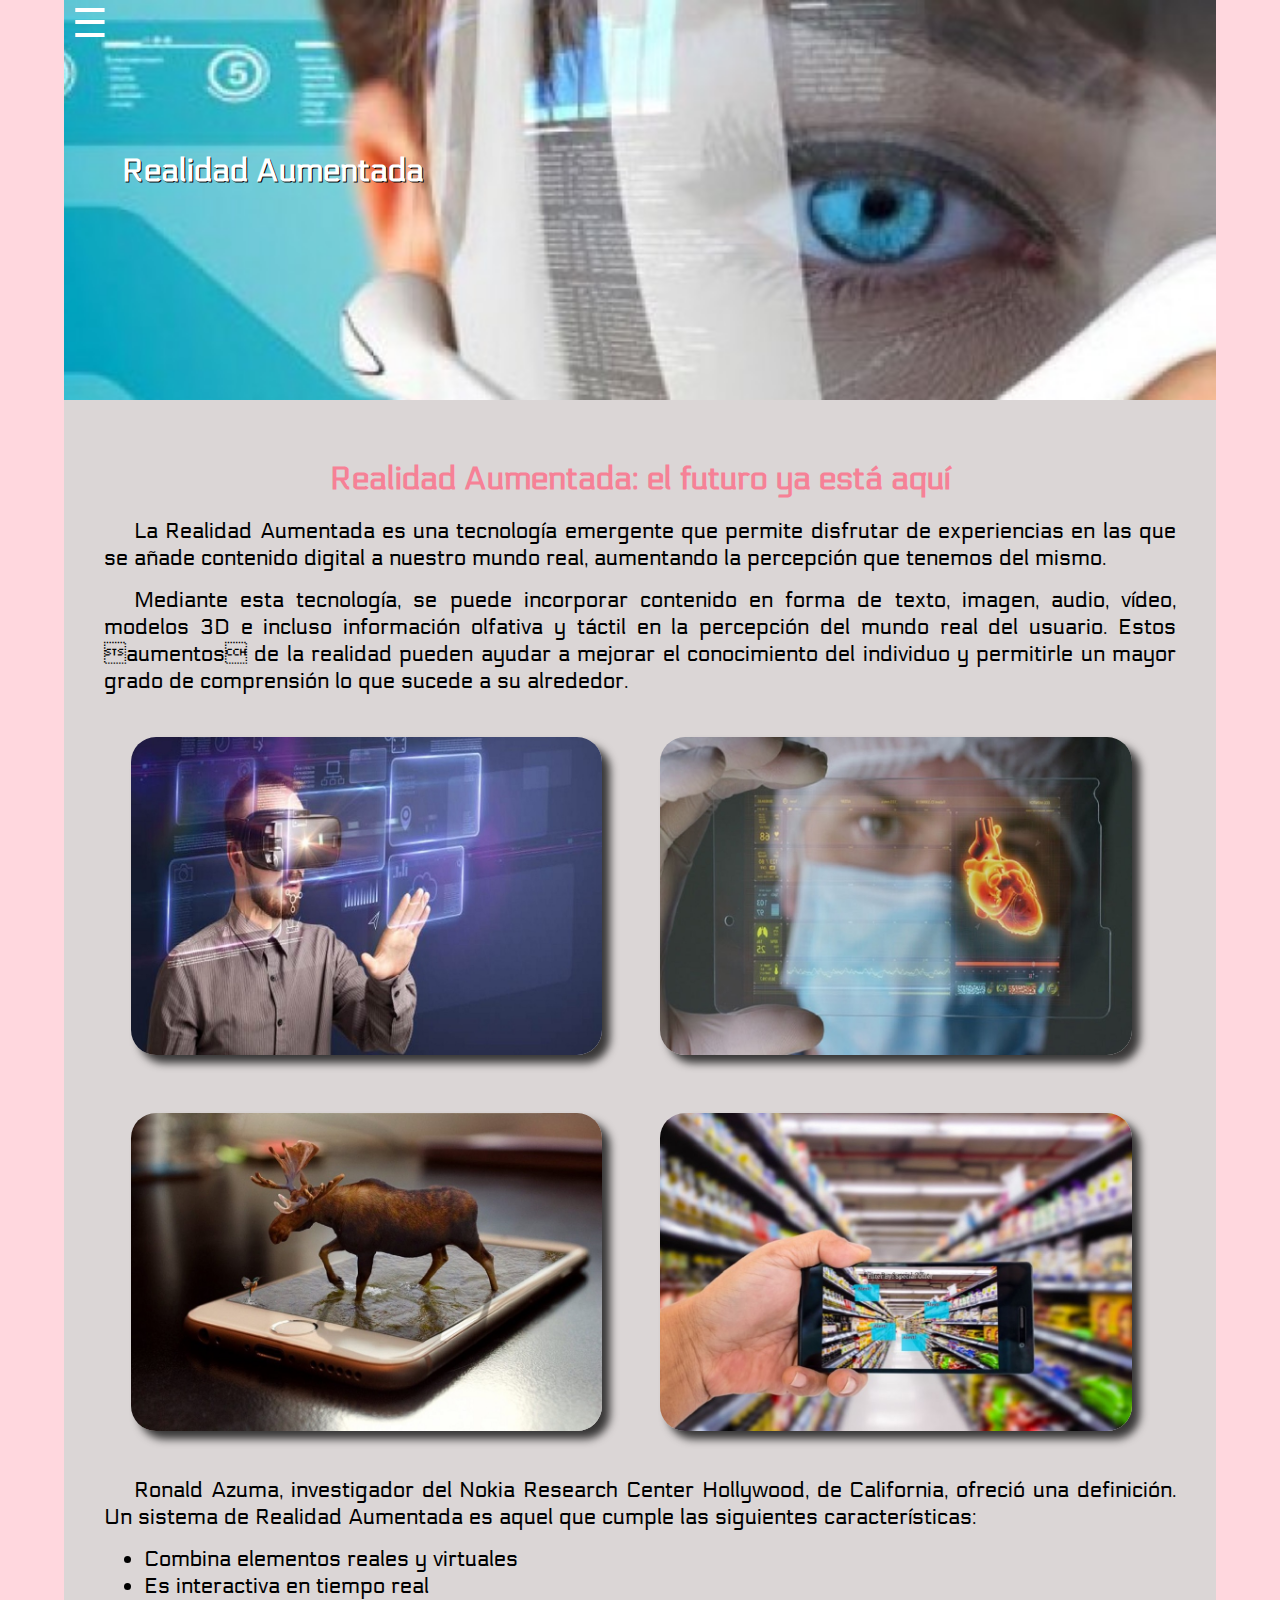
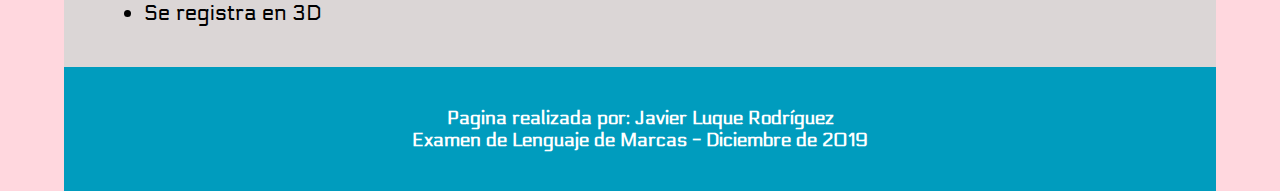
<file: Examen-LM-DAW/index.html>
<!DOCTYPE html>
<html lang="en">
<head>
  <meta charset="UTF-8">
  <meta name="viewport" content="width=device-width, initial-scale=1.0">
  <meta http-equiv="X-UA-Compatible" content="ie=edge">
  <title>Realidad Aumentada</title>
  <link rel="stylesheet" href="style.css">
  <link rel="shortcut icon" href="favicon.ico" type="image/x-icon">
  <script src="script.js"></script>
</head>
<body>
  <div class="wrapper">
    <div class="icono" onclick="openNav()">&#9776;</div>

    <header>
      <h1>Realidad Aumentada</h1>
      
    </header>

    <div id="mySidenav" class="sidenav">
      <a href="javascript:void(0)" class="closebtn" onclick="closeNav()">&times;</a>
      <a href="#">Inicio</a>
      <a href="#">¿Qué es la RA?</a>
      <a href="#">Un poco de historia</a>
      <a href="#">Realidad Virtual vs RA</a>
      <a href="#">Niveles de RA</a>
    </div>

    <main>
      <h1>Realidad Aumentada: el futuro ya está aquí</h1>

      <p>La Realidad Aumentada es una tecnología emergente que permite disfrutar de experiencias en las que se añade contenido digital a nuestro mundo real, aumentando la percepción que tenemos del mismo.</p>

      <p>Mediante esta tecnología, se puede incorporar contenido en forma de texto, imagen, audio, vídeo, modelos 3D e incluso información olfativa y táctil en la percepción del mundo real del usuario. Estos aumentos de la realidad pueden ayudar a mejorar el conocimiento del individuo y permitirle un mayor grado de comprensión lo que sucede a su alrededor.</p>
      
      <img src="imagenes/mano.jpg" alt="Mano">
      <img src="imagenes/medicina.jpg" alt="Medicina">
      <img src="imagenes/reno.jpg" alt="Reno">
      <img src="imagenes/mercado.jpg" alt="Mercado">
      
      <p>Ronald Azuma, investigador del Nokia Research Center Hollywood, de California, ofreció una definición. Un sistema de Realidad Aumentada es aquel que cumple las siguientes características:</p>

          <ul>
            <li>Combina elementos reales y virtuales</li>
            <li>Es interactiva en tiempo real</li>
            <li>Se registra en 3D</li>
          </ul>
    </main>

    <footer>
      <h3>Pagina realizada por: Javier Luque Rodríguez <br> Examen de Lenguaje de Marcas - Diciembre de 2019</h3>
    </footer>
  </div>
</body>
</html>
</file>
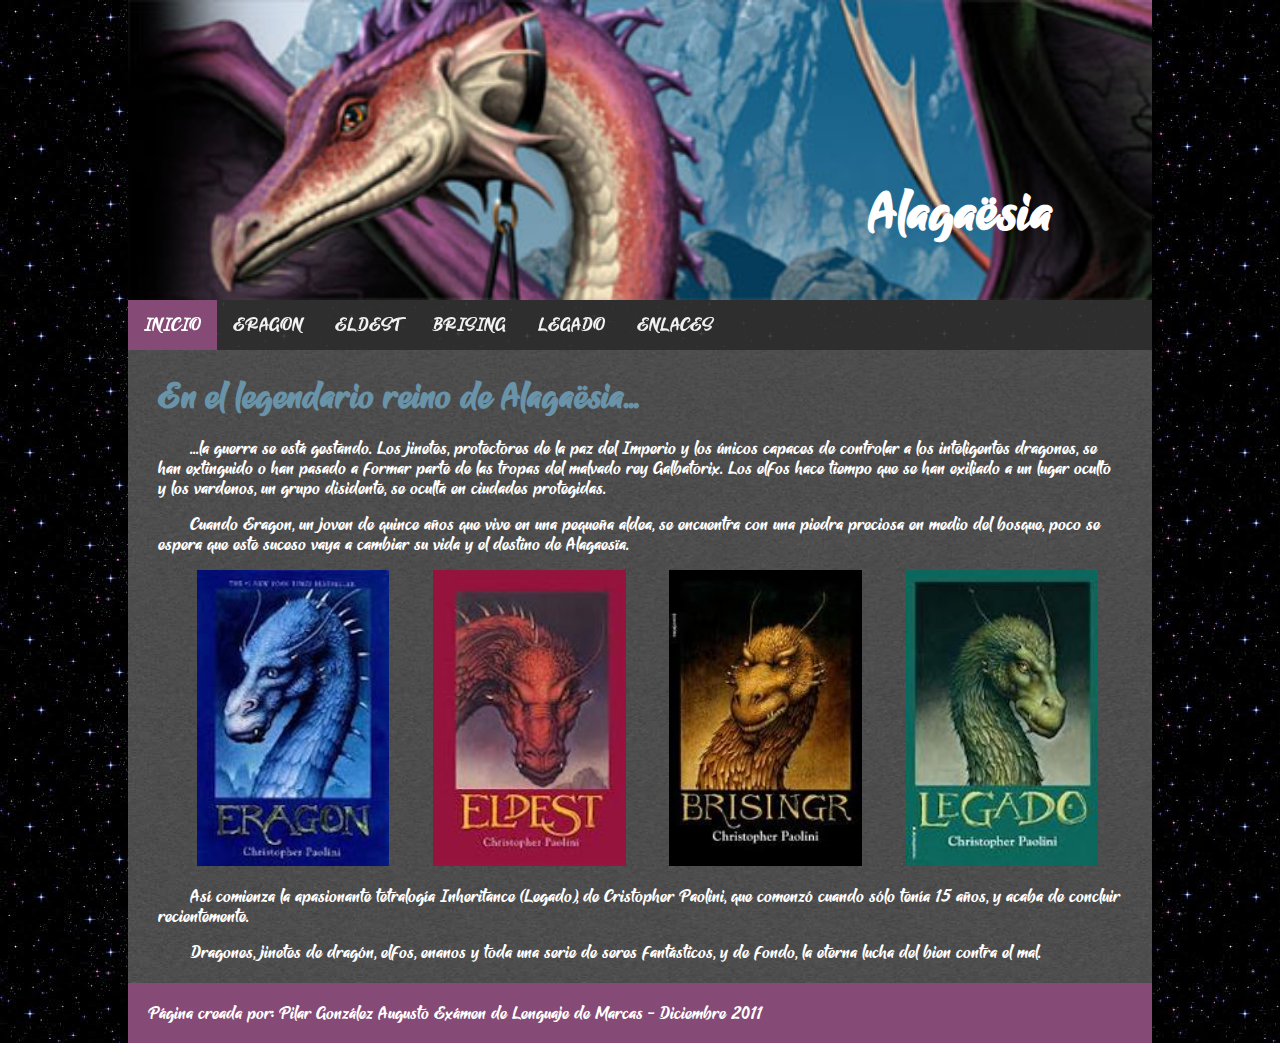
<file: ExamenAlagaesia_2011/index.html>
<!DOCTYPE html>
<html lang="en">
  <head>
    <meta charset="UTF-8" />
    <meta name="viewport" content="width=device-width, initial-scale=1.0" />
    <meta http-equiv="X-UA-Compatible" content="ie=edge" />
    <title>Alagaesia</title>

    <link rel="stylesheet" href="style/EstiloAlagaesia.css" />
    <link rel="shortcut icon" href="imagenes/favicon.ico" type="image/x-icon" />
    <link
      rel="stylesheet"
      href="https://cdnjs.cloudflare.com/ajax/libs/font-awesome/4.7.0/css/font-awesome.min.css"/> <!-- Iconos -->
    <script src="javascript/jsNFC.js"></script>
  </head>
  <body>
    <div class="wrapper">
      <header>
        <div class="titulo-header">
          <h1>Alagaësia</h1>
        </div>
      </header>

      <div class="topnav" id="myTopnav">
        <a href="#" class="active">INICIO</a>
        <a href="#">ERAGON</a>
        <a href="#">ELDEST</a>
        <a href="#">BRISING</a>
        <a href="#">LEGADO</a>
        <a href="#">ENLACES</a>
        <a href="javascript:void(0);" class="icon" onclick="myFunction()">
          <i class="fa fa-bars"></i>
        </a>
      </div>

      <main>
        <h1>En el legendario reino de Alagaësia...</h1>

        <p>
          ...la guerra se está gestando. Los jinetes, protectores de la paz del
          Imperio y los únicos capaces de controlar a los inteligentes dragones,
          se han extinguido o han pasado a formar parte de las tropas del
          malvado rey Galbatorix. Los elfos hace tiempo que se han exiliado a un
          lugar oculto y los vardenos, un grupo disidente, se oculta en ciudades
          protegidas.
        </p>

        <p>
          Cuando Eragon, un joven de quince años que vive en una pequeña aldea,
          se encuentra con una piedra preciosa en medio del bosque, poco se
          espera que este suceso vaya a cambiar su vida y el destino de
          Alagaesïa.
        </p>
        <div class="box-imagenes">
          <img src="imagenes/eragon.jpg" alt="Portada de libro" />
          <img src="imagenes/eldest.jpg" alt="Portada de libro" />
          <img src="imagenes/brisingr.jpg" alt="Portada de libro" />
          <img src="imagenes/legado.jpg" alt="Portada de libro" />
        </div>

        <p>
          Así comienza la apasionante tetralogía Inheritance (Legado), de
          Cristopher Paolini, que comenzó cuando sólo tenía 15 años, y acaba de
          concluir recientemente.
        </p>

        <p>
          Dragones, jinetes de dragón, elfos, enanos y toda una serie de seres
          fantásticos, y de fondo, la eterna lucha del bien contra el mal.
        </p>
      </main>

      <footer>
        Página creada por: Pilar González Augusto Exámen de Lenguaje de Marcas -
        Diciembre 2011
      </footer>
    </div>
  </body>
</html>
</file>
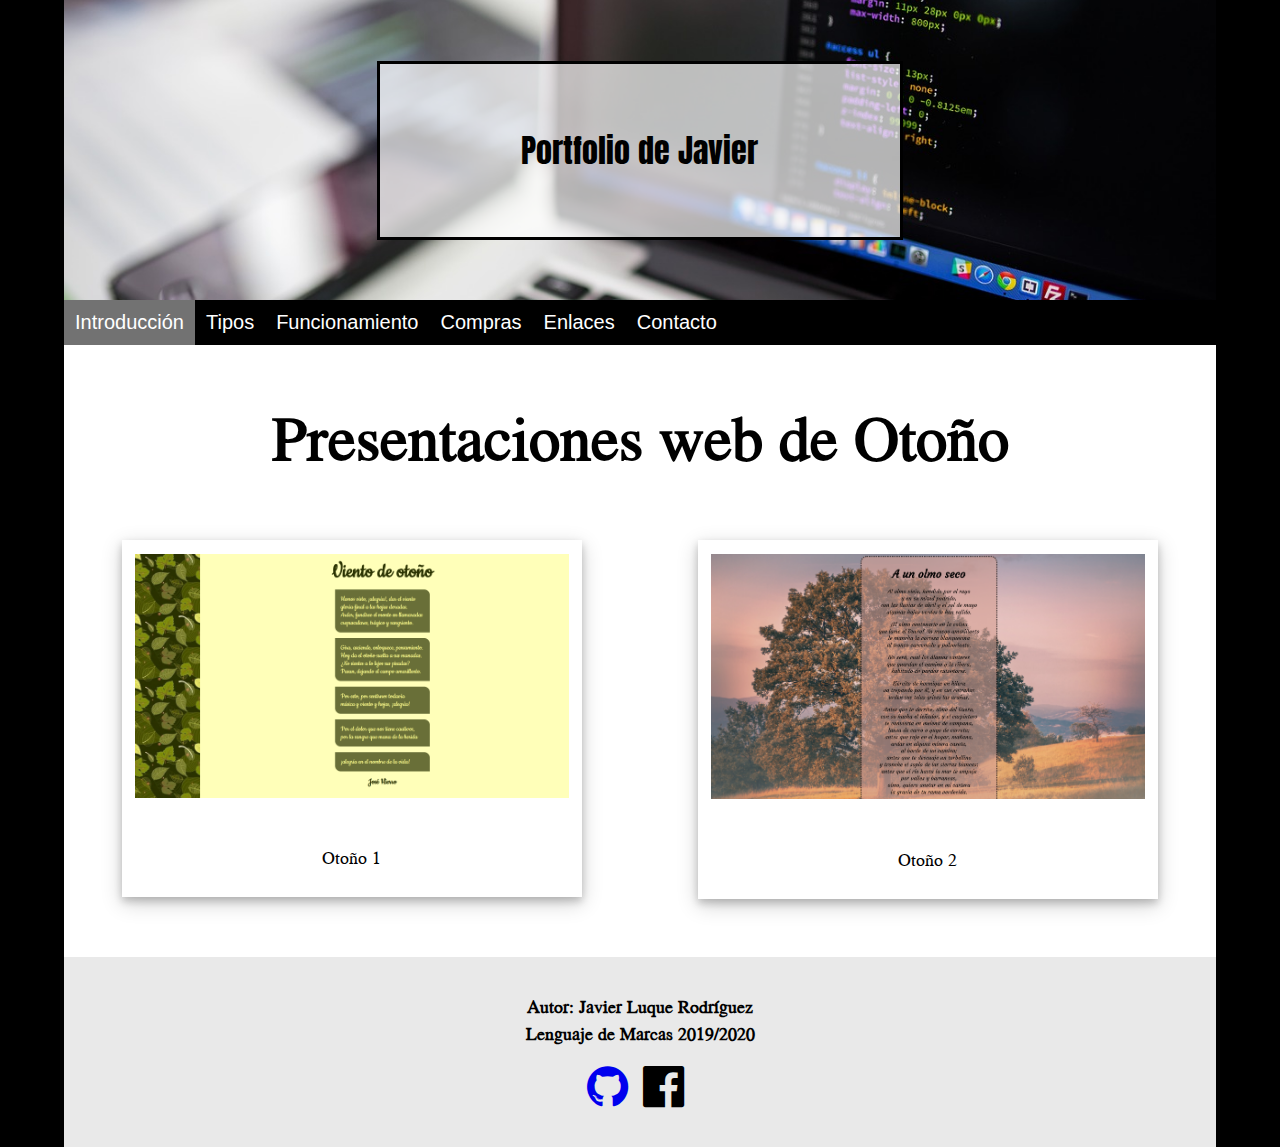
<file: Portfolio/index.html>
<!DOCTYPE html>
<html lang="en">
<head>
  <meta charset="UTF-8">
  <meta name="viewport" content="width=device-width, initial-scale=1.0">
  <meta http-equiv="X-UA-Compatible" content="ie=edge">
  <title>Portfolio de Javier Luque Rodríguez</title>
  <link rel="stylesheet" href="estilo/EstiloIndex.css">
  
  <link href="https://fonts.googleapis.com/css?family=Anton&display=swap" rel="stylesheet">
  <link href="https://fonts.googleapis.com/css?family=Jomolhari&display=swap" rel="stylesheet">
  <link rel="shortcut icon" href="imagenes/favicon.png" type="image/x-icon">
  <link rel="stylesheet" href="https://cdnjs.cloudflare.com/ajax/libs/font-awesome/4.7.0/css/font-awesome.min.css">
  <link rel="stylesheet" href="estilo/EstiloNav.css">
</head>

<body>
  <div id="wrapper">
    <header>
      <div id="title">
        <p>Portfolio de Javier</p>
      </div>
    </header>

    <nav>
      <ul>
        <li><a href="#" class="active">Introducción</a></li>
        <li><a href="#">Tipos</a></li>
        <li><a href="#">Funcionamiento</a></li>
        <li><a href="#">Compras</a></li>
        <li><a href="#">Enlaces</a></li>
        <li><a href="#">Contacto</a></li>
      </ul>
    </nav>

    <main>
      <h2>Presentaciones web de Otoño</h2>

      <div class="polaroid">
        <a href="otono/otono1.html" target="_blank"><img src="imagenes/Otono1.png" alt="Imagen del Otono"></a>
        <div class="container">
          <p>Otoño 1</p>
        </div>
      </div>

      <div class="polaroid">
        <a href="otono/otono2.html" target="_blank"><img src="imagenes/Otono2.png" alt="Imagen del Otono 2"></a>
        <div class="container">
          <p>Otoño 2</p>
        </div>
      </div>
      <!-- Esto es para que el float cierre el cuadro contenedor -->
      <div class="fin-float"></div>
    </main>
    <footer>
      <p>
        Autor: Javier Luque Rodríguez <br>
        Lenguaje de Marcas 2019/2020
      </p>

      <p>
        <a href="https://github.com/javierluque96"><i class="fa fa-github"></i></a>
        
        <i class="fa fa-facebook-official"></i>
      </p>
    </footer>
  </div>

</body>
</html>
</file>
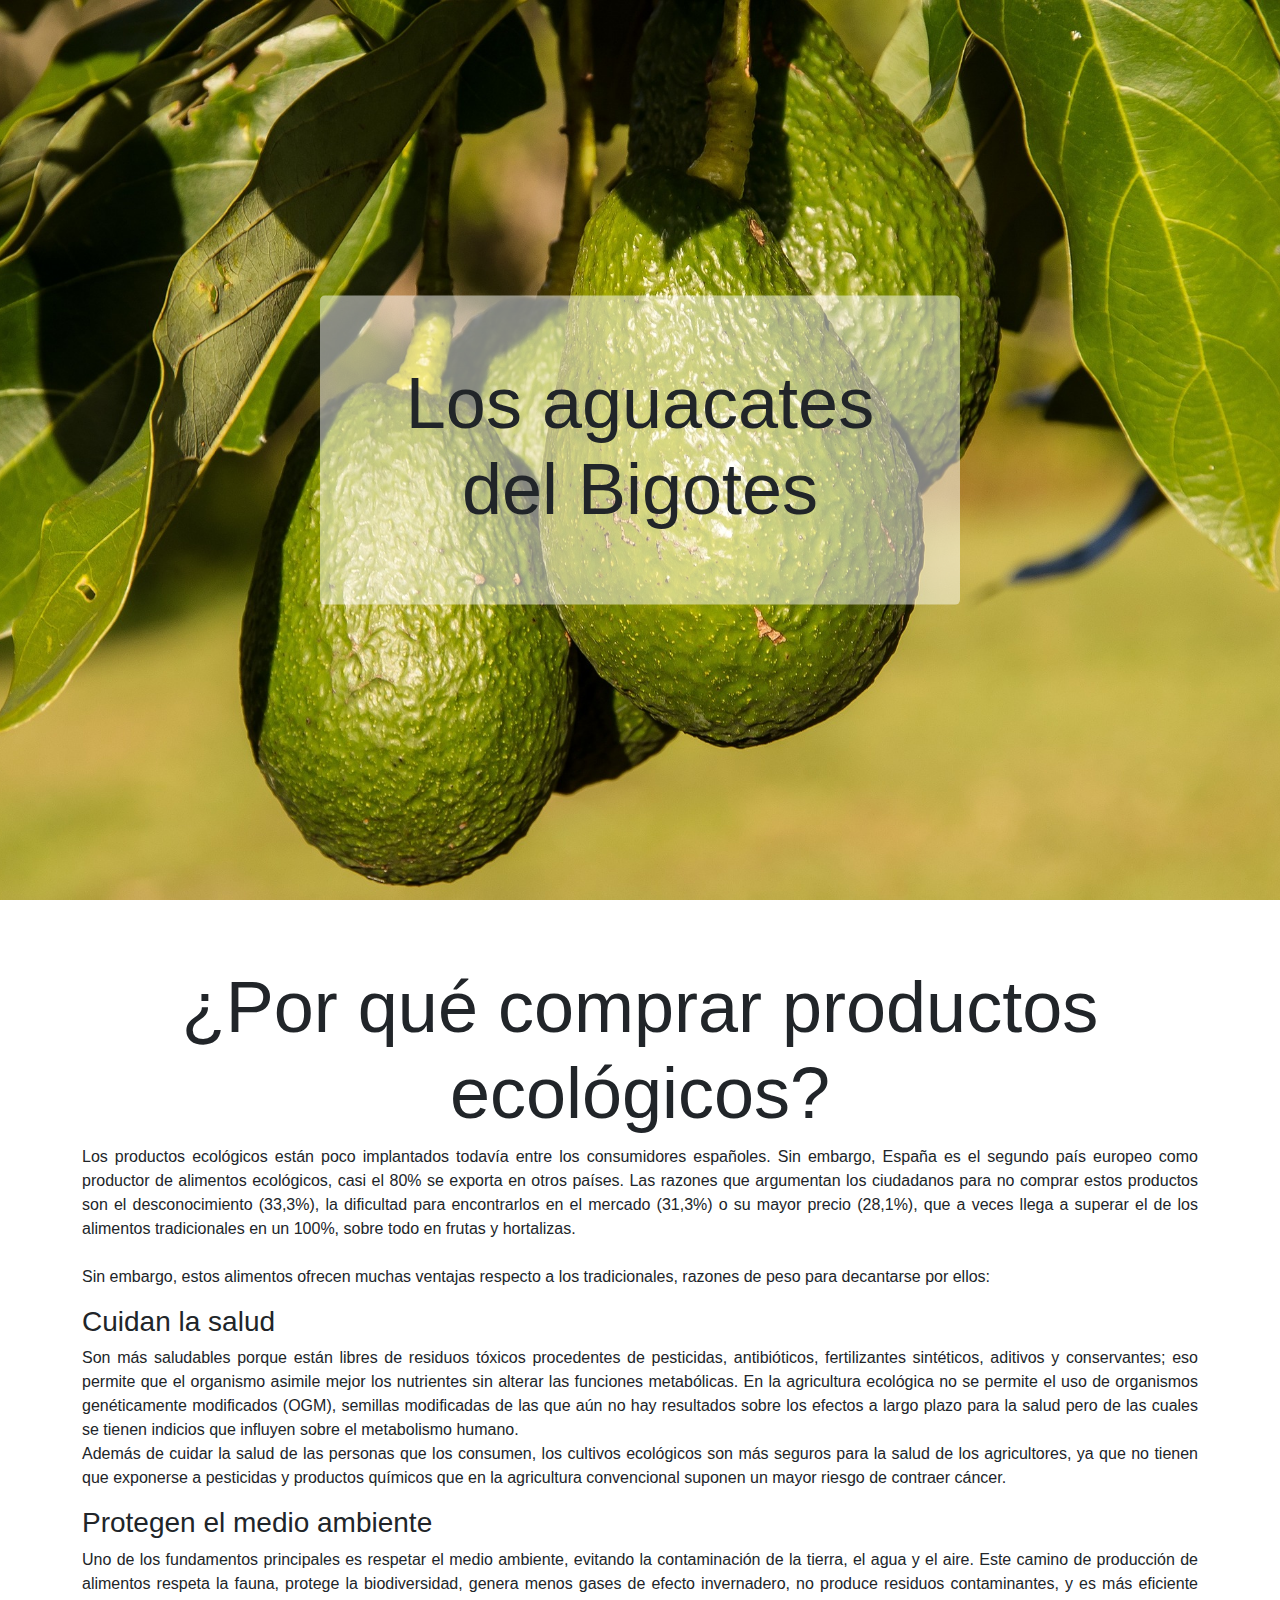
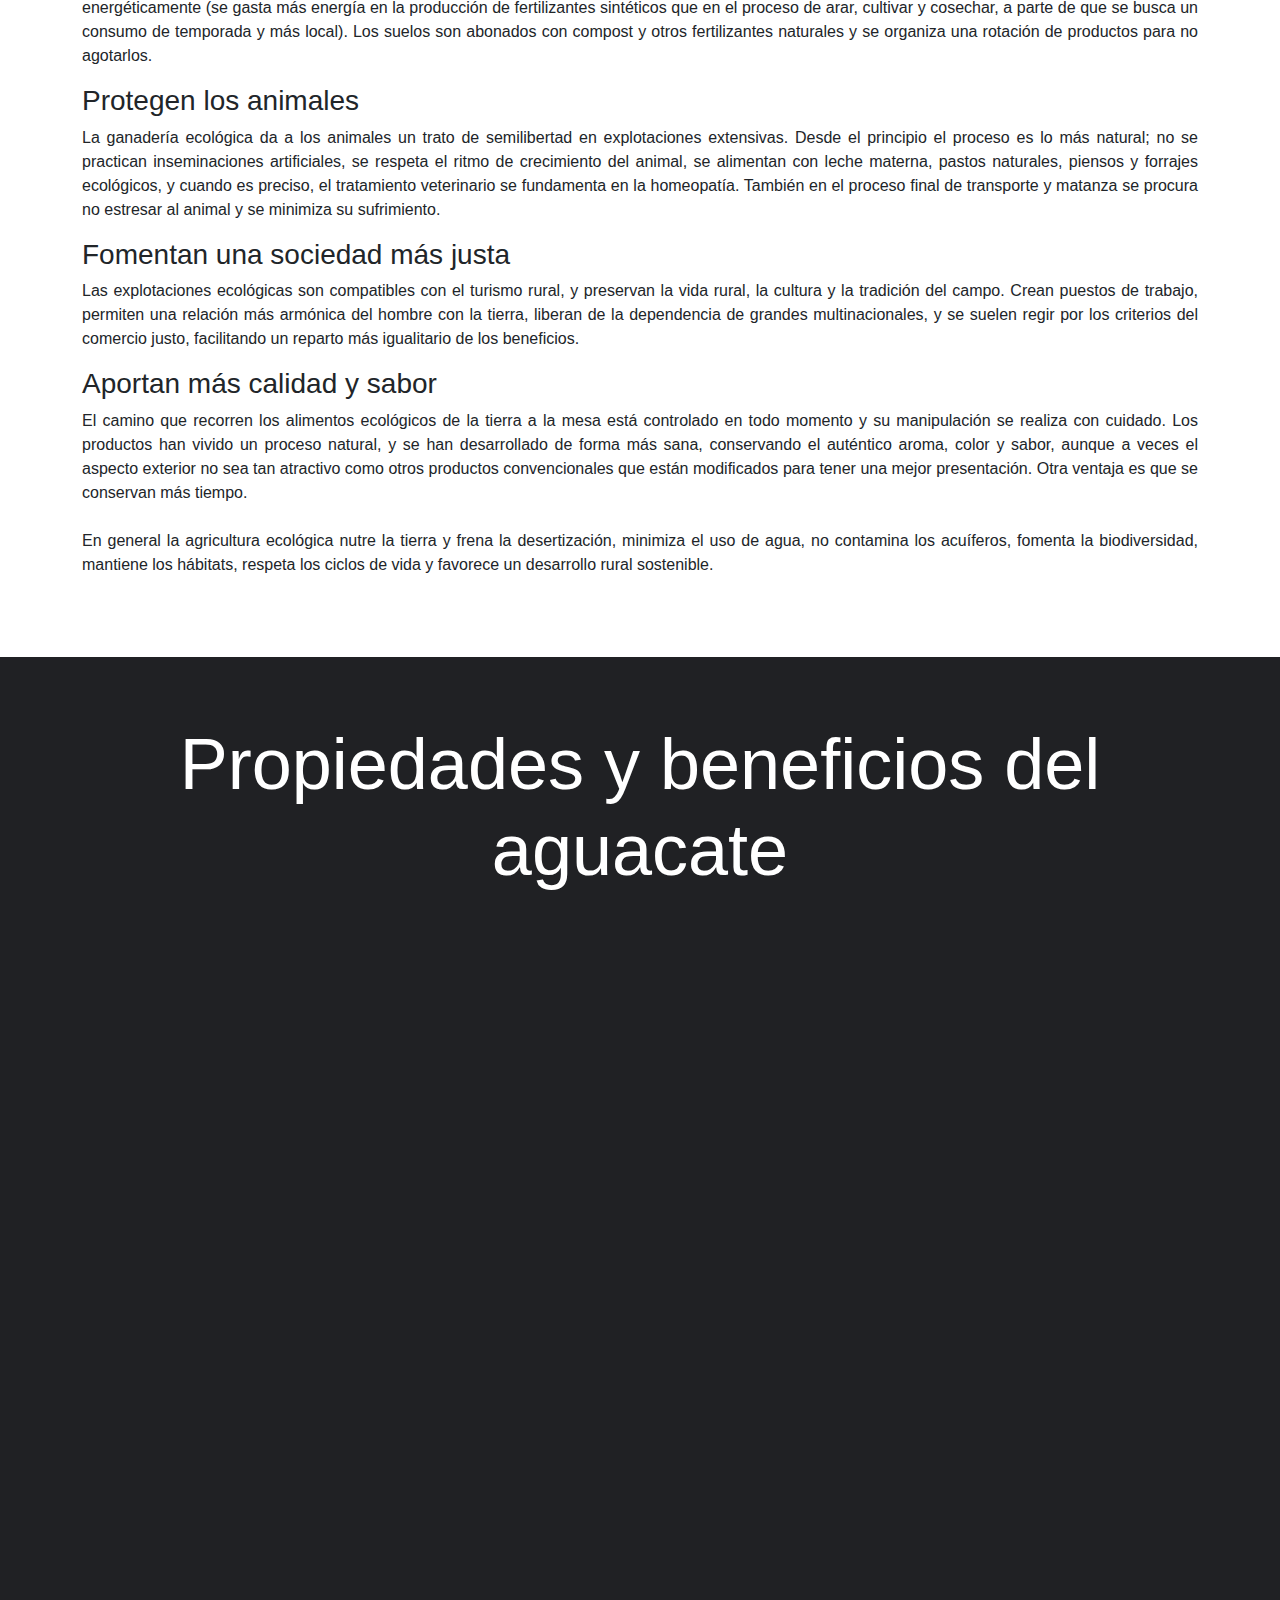
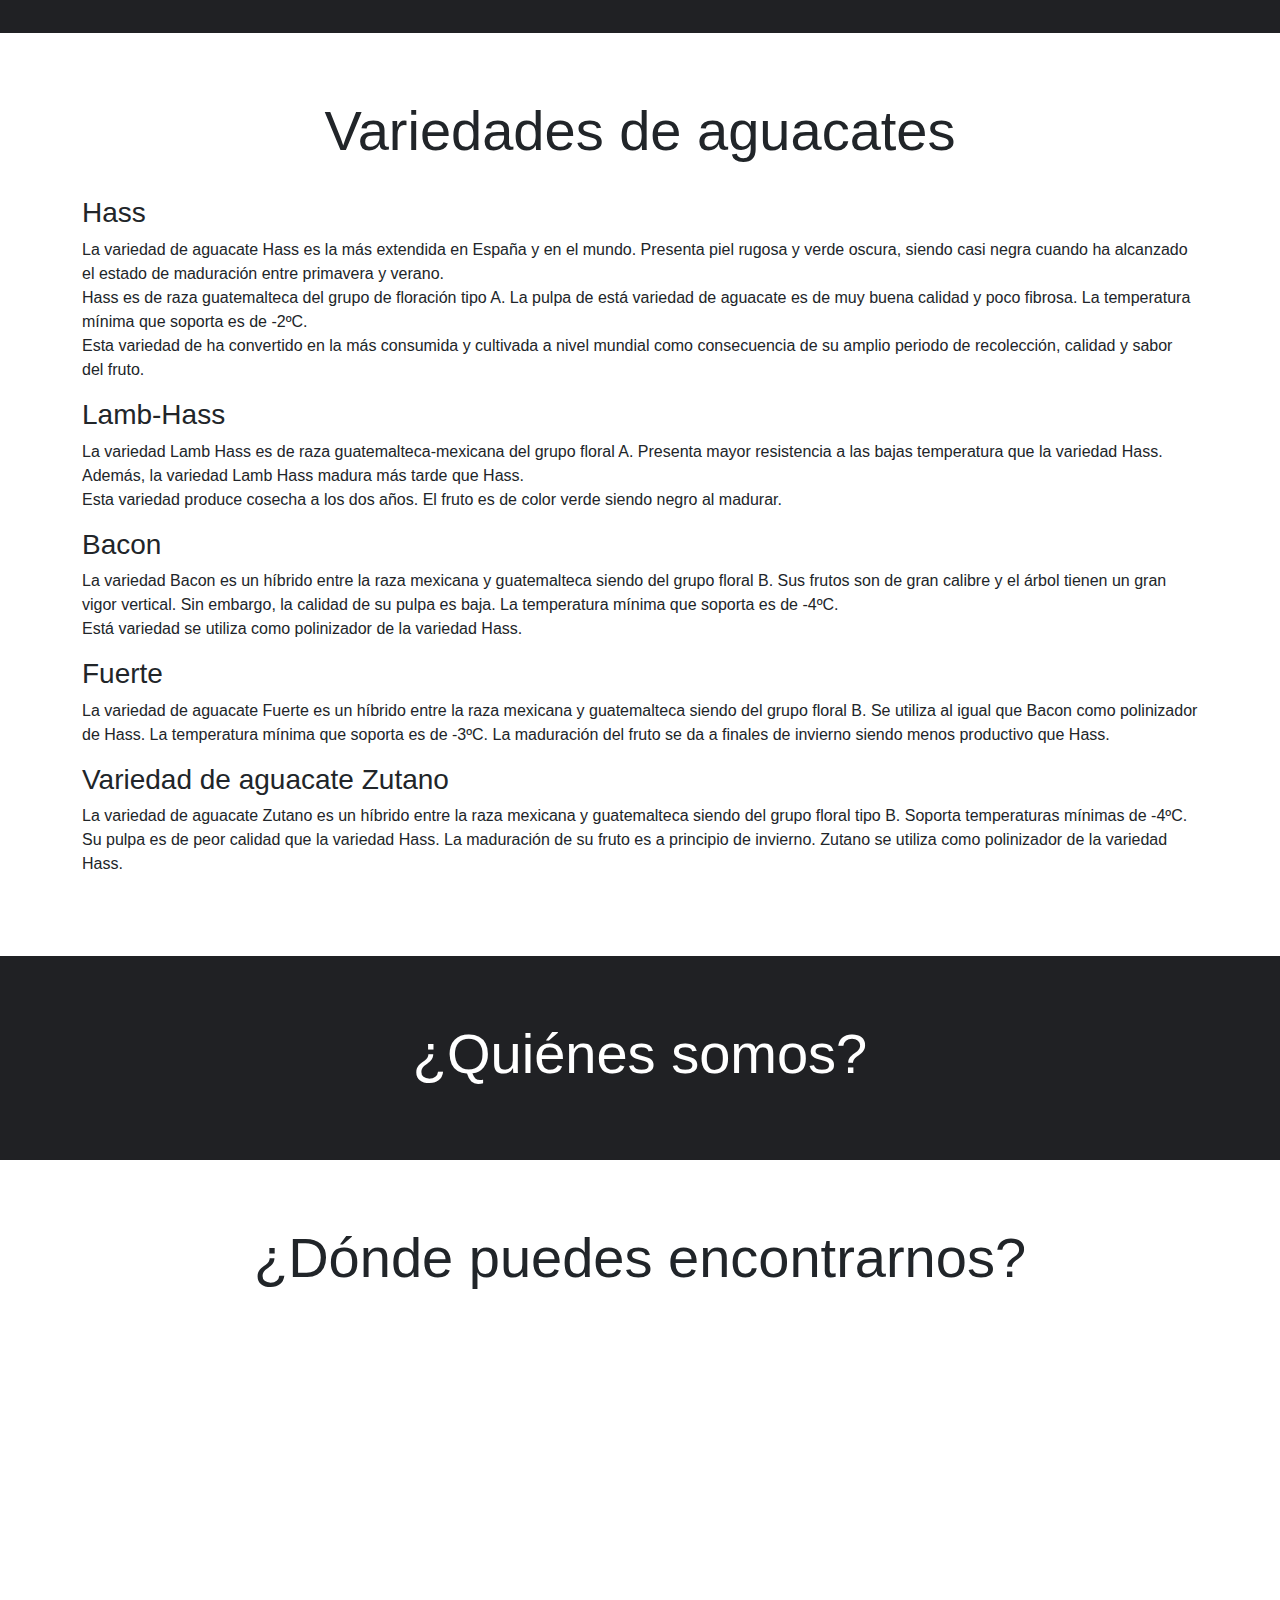
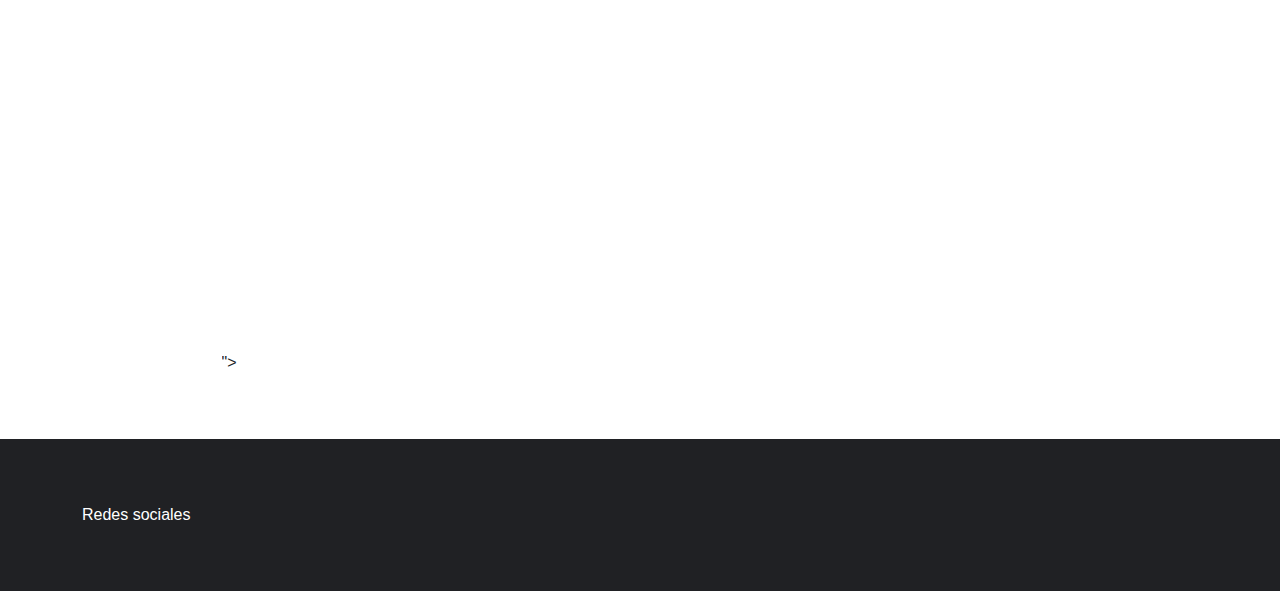
<file: TrabajoBS/index.html>
<!DOCTYPE html>
<html lang="en">
<head>
  <meta charset="UTF-8">
  <meta name="viewport" content="width=device-width, initial-scale=1.0">
  <title>Los agucates del Bigotes</title>
  <link rel="stylesheet" href="https://stackpath.bootstrapcdn.com/bootstrap/4.4.1/css/bootstrap.min.css" integrity="sha384-Vkoo8x4CGsO3+Hhxv8T/Q5PaXtkKtu6ug5TOeNV6gBiFeWPGFN9MuhOf23Q9Ifjh" crossorigin="anonymous">
  <link rel="stylesheet" href="style.css">
  <link rel="shortcut icon" href="imagenes/favicon.png" type="image/x-icon">
</head>
<body>
  <!-- HEADER -->
  <header class="bg-image">
    <div id="contraste" class="jumbotron mx-auto vertical-center center-absolute row">
      <h1 class="text-center mx-auto display-3 p-0">Los aguacates del Bigotes</h1>
    </div>
  </header>

  <!-- BARRA DE NAVEGACIÓN -->
  <nav id="navegacion"></nav>
  
  <!-- MAIN  -->
  <main data-spy="scroll" data-target="#navegacion" data-offset="0" class="px-0">
    <section id="sec1" class="container text-justify bg-white p-6">
      <h1 class="text-center display-3">¿Por qué comprar productos ecológicos?</h1>

      <p>Los productos ecológicos están poco implantados todavía entre los consumidores españoles. Sin embargo, España es el segundo país europeo como productor de alimentos ecológicos, casi el 80% se exporta en otros países. Las razones que argumentan los ciudadanos para no comprar estos productos son el desconocimiento (33,3%), la dificultad para encontrarlos en el mercado (31,3%) o su mayor precio (28,1%), que a veces llega a superar el de los alimentos tradicionales en un 100%, sobre todo en frutas y hortalizas.<br>

      <br>Sin embargo, estos alimentos ofrecen muchas ventajas respecto a los tradicionales, razones de peso para decantarse por ellos:</p>

      <h3>Cuidan la salud</h3>
      <p>
        Son más saludables porque están libres de residuos tóxicos procedentes de pesticidas, antibióticos, fertilizantes sintéticos, aditivos y conservantes; eso permite que el organismo asimile mejor los nutrientes sin alterar las funciones metabólicas. En la agricultura ecológica no se permite el uso de organismos genéticamente modificados (OGM), semillas modificadas de las que aún no hay resultados sobre los efectos a largo plazo para la salud pero de las cuales se tienen indicios que influyen sobre el metabolismo humano. <br>
        Además de cuidar la salud de las personas que los consumen, los cultivos ecológicos son más seguros para la salud de los agricultores, ya que no tienen que exponerse a pesticidas y productos químicos que en la agricultura convencional suponen un mayor riesgo de contraer cáncer.
      </p>

      <h3>Protegen el medio ambiente</h3>
      <p>Uno de los fundamentos principales es respetar el medio ambiente, evitando la contaminación de la tierra, el agua y el aire. Este camino de producción de alimentos respeta la fauna, protege la biodiversidad, genera menos gases de efecto invernadero, no produce residuos contaminantes, y es más eficiente energéticamente (se gasta más energía en la producción de fertilizantes sintéticos que en el proceso de arar, cultivar y cosechar, a parte de que se busca un consumo de temporada y más local). Los suelos son abonados con compost y otros fertilizantes naturales y se organiza una rotación de productos para no agotarlos.</p>

      <h3>Protegen los animales</h3>
      <p>La ganadería ecológica da a los animales un trato de semilibertad en explotaciones extensivas. Desde el principio el proceso es lo más natural; no se practican inseminaciones artificiales, se respeta el ritmo de crecimiento del animal, se alimentan con leche materna, pastos naturales, piensos y forrajes ecológicos, y cuando es preciso, el tratamiento veterinario se fundamenta en la homeopatía. También en el proceso final de transporte y matanza se procura no estresar al animal y se minimiza su sufrimiento.</p>

      <h3>Fomentan una sociedad más justa</h3>
      <p>Las explotaciones ecológicas son compatibles con el turismo rural, y preservan la vida rural, la cultura y la tradición del campo. Crean puestos de trabajo, permiten una relación más armónica del hombre con la tierra, liberan de la dependencia de grandes multinacionales, y se suelen regir por los criterios del comercio justo, facilitando un reparto más igualitario de los beneficios.</p>

      <h3>Aportan más calidad y sabor</h3>
      <p>El camino que recorren los alimentos ecológicos de la tierra a la mesa está controlado en todo momento y su manipulación se realiza con cuidado. Los productos han vivido un proceso natural, y se han desarrollado de forma más sana, conservando el auténtico aroma, color y sabor, aunque a veces el aspecto exterior no sea tan atractivo como otros productos convencionales que están modificados para tener una mejor presentación. Otra ventaja es que se conservan más tiempo. <br><br>

      En general la agricultura ecológica nutre la tierra y frena la desertización, minimiza el uso de agua, no contamina los acuíferos, fomenta la biodiversidad, mantiene los hábitats, respeta los ciclos de vida y favorece un desarrollo rural sostenible.</p>
    </section>

    <section id="sec2" class="bg-dark color-white rounded-0">
      <div class="container p-6">
        <h1 class="text-center mb-5 display-3">Propiedades y beneficios del aguacate</h1>
        <div class="container embed-responsive embed-responsive-16by9">
          <iframe class="embed-responsive-item" src="https://www.youtube.com/embed/4LsApQYJbXg" allowfullscreen></iframe>
        </div>
      </div>
    </section>

    <section id="sec3" class="container p-6 bg-white">
      <h1 class="text-center display-4 pb-4">Variedades de aguacates</h1>
      <!-- se puede meter un media objet para poner fotos de los aguacates a los laterales -->
      <h3>Hass</h3>
      <p>
        La variedad de aguacate Hass es la más extendida en España y en el mundo. Presenta piel rugosa y verde oscura, siendo casi negra cuando ha alcanzado el estado de maduración entre primavera y verano. <br>
        Hass es de raza guatemalteca del grupo de floración tipo A. La pulpa de está variedad de aguacate es de muy buena calidad y poco fibrosa. La temperatura mínima que soporta es de -2ºC. <br>
        Esta variedad de ha convertido en la más consumida y cultivada a nivel mundial como consecuencia de su amplio periodo de recolección, calidad y sabor del fruto.
      </p>

      <h3>Lamb-Hass</h3>
      <p>La variedad Lamb Hass es de raza guatemalteca-mexicana del grupo floral A. Presenta mayor resistencia a las bajas temperatura que la variedad Hass. Además, la variedad Lamb Hass madura más tarde que Hass. <br>
      Esta variedad produce cosecha a los dos años. El fruto es de color verde siendo negro al madurar.</p>

      <h3>Bacon</h3>
      <p>La variedad Bacon es un híbrido entre la raza mexicana y guatemalteca siendo del grupo floral B.  Sus frutos son de gran calibre y el árbol tienen un gran vigor vertical. Sin embargo, la calidad de su pulpa es baja. La temperatura mínima que soporta es de -4ºC. <br>
      Está variedad se utiliza como polinizador de la variedad Hass.</p>
      
      <h3>Fuerte</h3>
      <p>La variedad de aguacate Fuerte es un híbrido entre la raza mexicana y guatemalteca siendo del grupo floral B. Se utiliza al igual que Bacon como polinizador de Hass. La temperatura mínima que soporta es de -3ºC. La maduración del fruto se da a finales de invierno siendo menos productivo que Hass.</p>
      
      <h3>Variedad de aguacate Zutano</h3>
      <p>La variedad de aguacate Zutano es un híbrido entre la raza mexicana y guatemalteca siendo del grupo floral tipo B. Soporta temperaturas mínimas de -4ºC. Su pulpa es de peor calidad que la variedad Hass. La maduración de su fruto es a principio de invierno. Zutano se utiliza como polinizador de la variedad Hass.</p>
    </section>

    <section id="sec4" class="bg-dark color-white rounded-0">
      <div class="container p-6">
        <h1 class="text-center display-4">¿Quiénes somos?</h1>
      </div>
    </section>

    <section id="sec5" class="container p-6 bg-white mb-0">
      <h1 class="text-center display-4 pb-4">¿Dónde puedes encontrarnos?</h1>
      <div class="container w-75 embed-responsive embed-responsive-4by3">
        <iframe class="embed-responsive-item" src="https://www.google.com/maps/embed?pb=!1m18!1m12!1m3!1d1691.9945013880929!2d-4.579451341818983!3d36.6595879949945!2m3!1f0!2f0!3f0!3m2!1i1024!2i768!4f13.1!3m3!1m2!1s0x0%3A0x0!2zMzbCsDM5JzM0LjUiTiA0wrAzNCc0Mi4xIlc!5e1!3m2!1ses!2ses!4v1581771302725!5m2!1ses!2ses" width="600" height="450" frameborder="0" style="border:0;" allowfullscreen=""></iframe>"></iframe>
      </div>
    </section>
  </main>

  <!-- FOOTER -->
  <footer class="bg-dark">
    <div class="container p-6 ">
      <p class="color-white mb-0">Redes sociales</p>
    </div>
  </footer>

  <!-- jquery -->
  <script src="https://code.jquery.com/jquery-3.4.1.slim.min.js" integrity="sha384-J6qa4849blE2+poT4WnyKhv5vZF5SrPo0iEjwBvKU7imGFAV0wwj1yYfoRSJoZ+n" crossorigin="anonymous"></script>
  <script src="https://cdn.jsdelivr.net/npm/popper.js@1.16.0/dist/umd/popper.min.js" integrity="sha384-Q6E9RHvbIyZFJoft+2mJbHaEWldlvI9IOYy5n3zV9zzTtmI3UksdQRVvoxMfooAo" crossorigin="anonymous"></script>
  <script src="https://stackpath.bootstrapcdn.com/bootstrap/4.4.1/js/bootstrap.min.js" integrity="sha384-wfSDF2E50Y2D1uUdj0O3uMBJnjuUD4Ih7YwaYd1iqfktj0Uod8GCExl3Og8ifwB6" crossorigin="anonymous"></script>
  <!-- popper -->
  <script src="popper.min.js"></script>
</body>
</html>
</file>
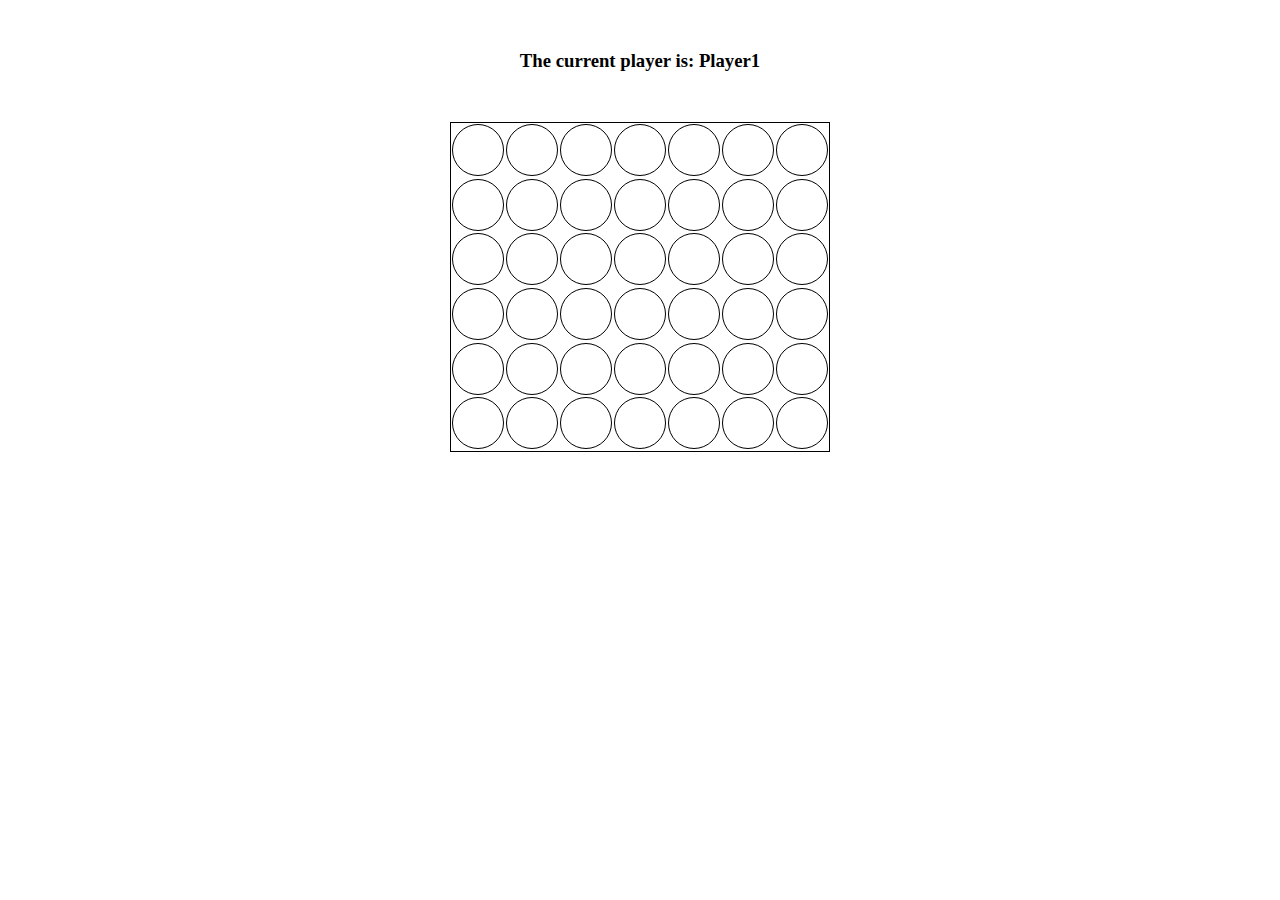
<file: JuegosJS/ConnectFour/index.html>
<!DOCTYPE html>
<html lang="en">

<head>
  <meta charset="UTF-8">
  <meta name="viewport" content="width=device-width, initial-scale=1.0">
  <title>Connect Four</title>
  <link rel="stylesheet" href="style.css">
  <script src="app.js"></script>
</head>

<body>
  <h3 class="tittle">The current player is: Player<span id="current-player">1</span></h3>

  <div class="grid">
    <div class="square"></div>
    <div class="square"></div>
    <div class="square"></div>
    <div class="square"></div>
    <div class="square"></div>
    <div class="square"></div>
    <div class="square"></div>
    <div class="square"></div>
    <div class="square"></div>
    <div class="square"></div>
    <div class="square"></div>
    <div class="square"></div>
    <div class="square"></div>
    <div class="square"></div>
    <div class="square"></div>
    <div class="square"></div>
    <div class="square"></div>
    <div class="square"></div>
    <div class="square"></div>
    <div class="square"></div>
    <div class="square"></div>
    <div class="square"></div>
    <div class="square"></div>
    <div class="square"></div>
    <div class="square"></div>
    <div class="square"></div>
    <div class="square"></div>
    <div class="square"></div>
    <div class="square"></div>
    <div class="square"></div>
    <div class="square"></div>
    <div class="square"></div>
    <div class="square"></div>
    <div class="square"></div>
    <div class="square"></div>
    <div class="square"></div>
    <div class="square"></div>
    <div class="square"></div>
    <div class="square"></div>
    <div class="square"></div>
    <div class="square"></div>
    <div class="square"></div>

    <div class="taken"></div>
    <div class="taken"></div>
    <div class="taken"></div>
    <div class="taken"></div>
    <div class="taken"></div>
    <div class="taken"></div>
    <div class="taken"></div>
  </div>

  <h1 class="tittle" id="winner"></h1>
</body>

</html>
</file>
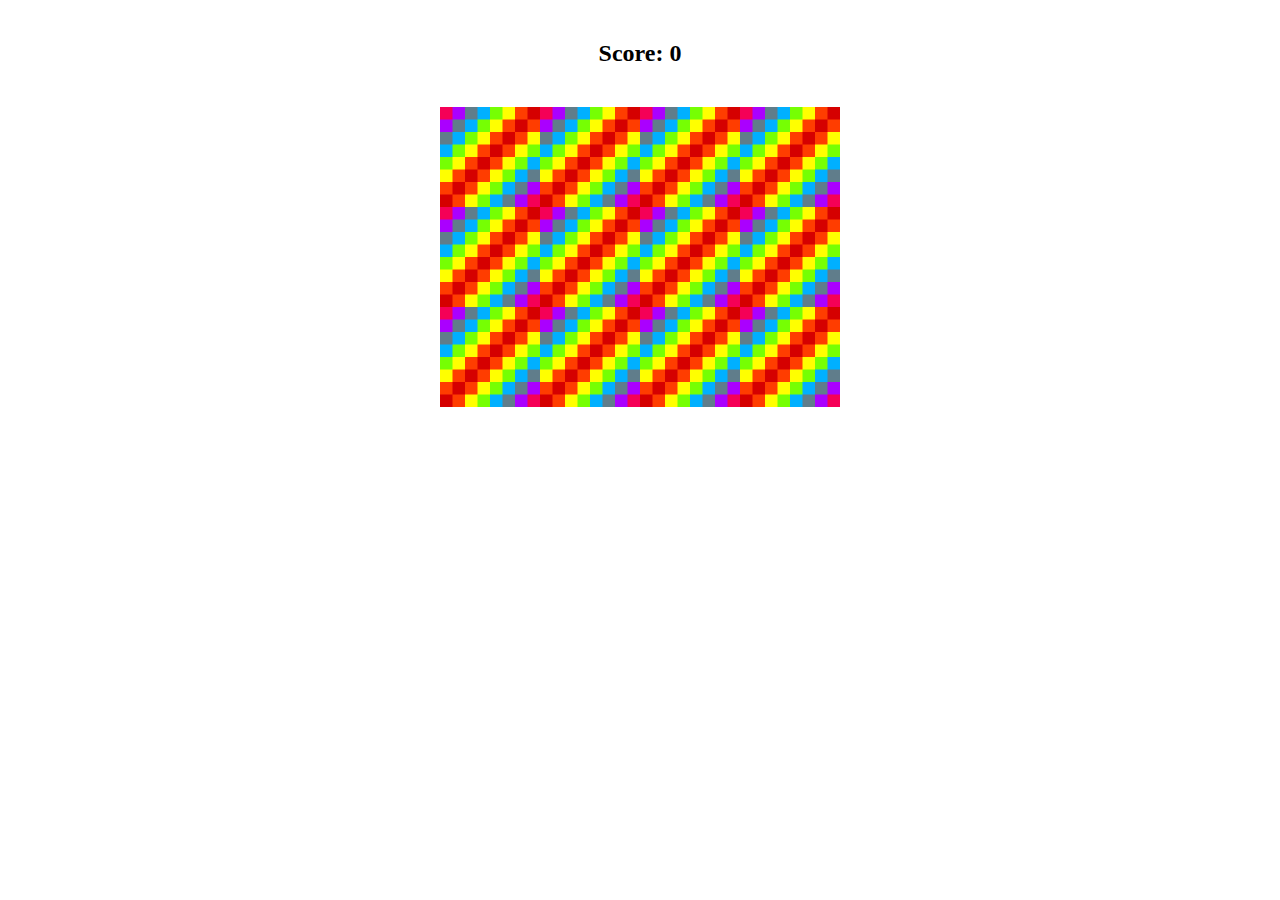
<file: JuegosJS/MemoryGame/index.html>
<!DOCTYPE html>
<html lang="en">
<head>
  <meta charset="UTF-8">
  <meta name="viewport" content="width=device-width, initial-scale=1.0">
  <title>Memory Game</title>
  <link rel="stylesheet" href="style.css">
  <script src="app.js"></script>
</head>
<body>
  
  <h2 id="result" class="text-center mt-5">Score: 0</h2>

  <div class="grid mx-auto mt-5"></div>
  
</body>
</html>
</file>
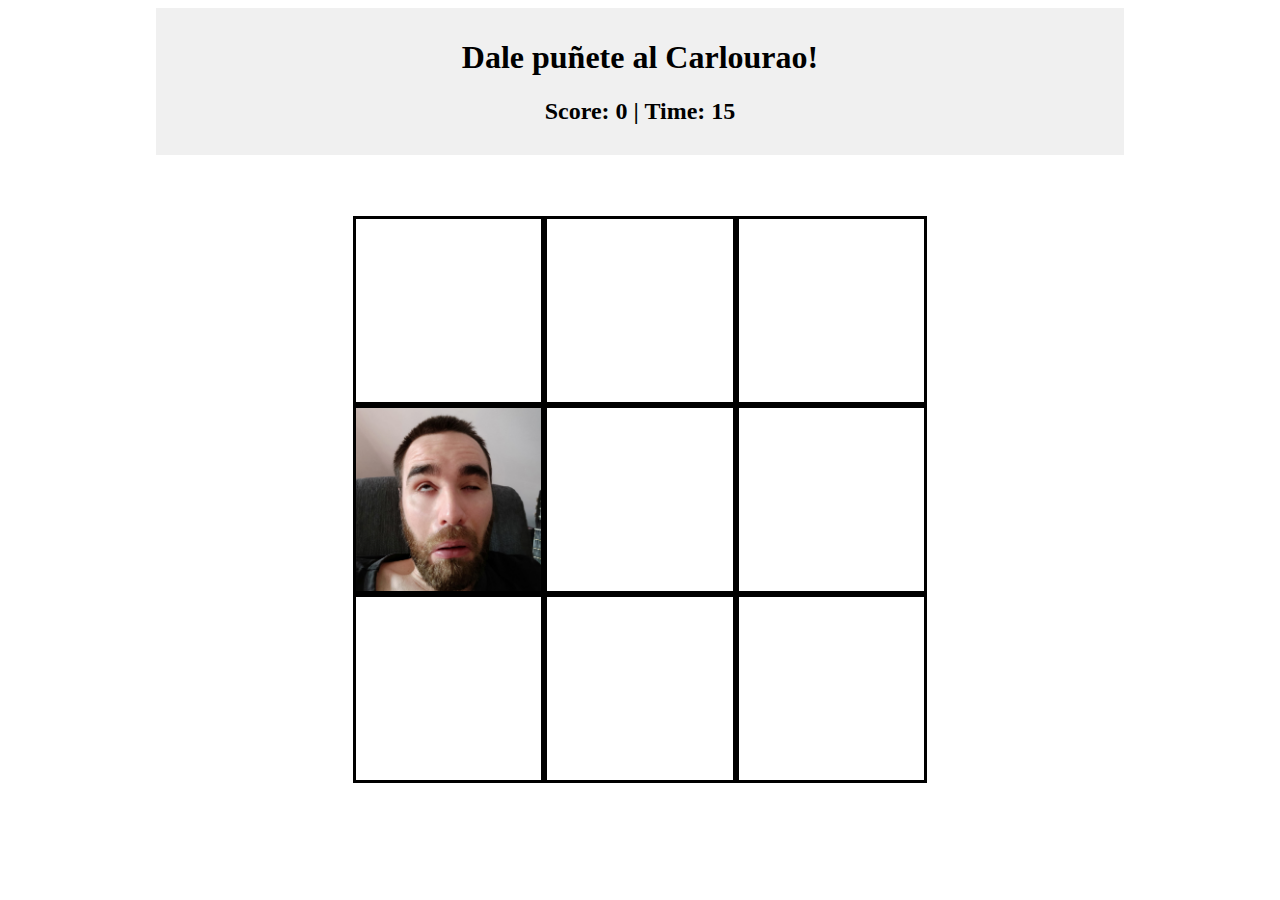
<file: JuegosJS/WhackAMole/index.html>
<!DOCTYPE html>
<html lang="en">

<head>
  <meta charset="UTF-8">
  <meta name="viewport" content="width=device-width, initial-scale=1.0">
  <title>Dale puñete al Carlourao</title>
  <link rel="stylesheet" href="style.css">
  <link rel="shortcut icon" href="carlourao.jpeg" type="image/x-icon">
</head>

<body>

  <div class="jumbotron mx-auto p text-center">
    <h1>Dale puñete al Carlourao!</h1>

    <h2>Score: <span id="score">0</span> | Time: <span id="seconds">15</span></h2>

  </div>

  <div class="grid mx-auto mt-5">
    <div class="square" id="1"></div>
    <div class="square" id="2"></div>
    <div class="square" id="3"></div>
    <div class="square" id="4"></div>
    <div class="square" id="5"></div>
    <div class="square" id="6"></div>
    <div class="square" id="7"></div>
    <div class="square" id="8"></div>
    <div class="square" id="9"></div>
  </div>
</body>
<script src="app.js"></script>

</html>
</file>
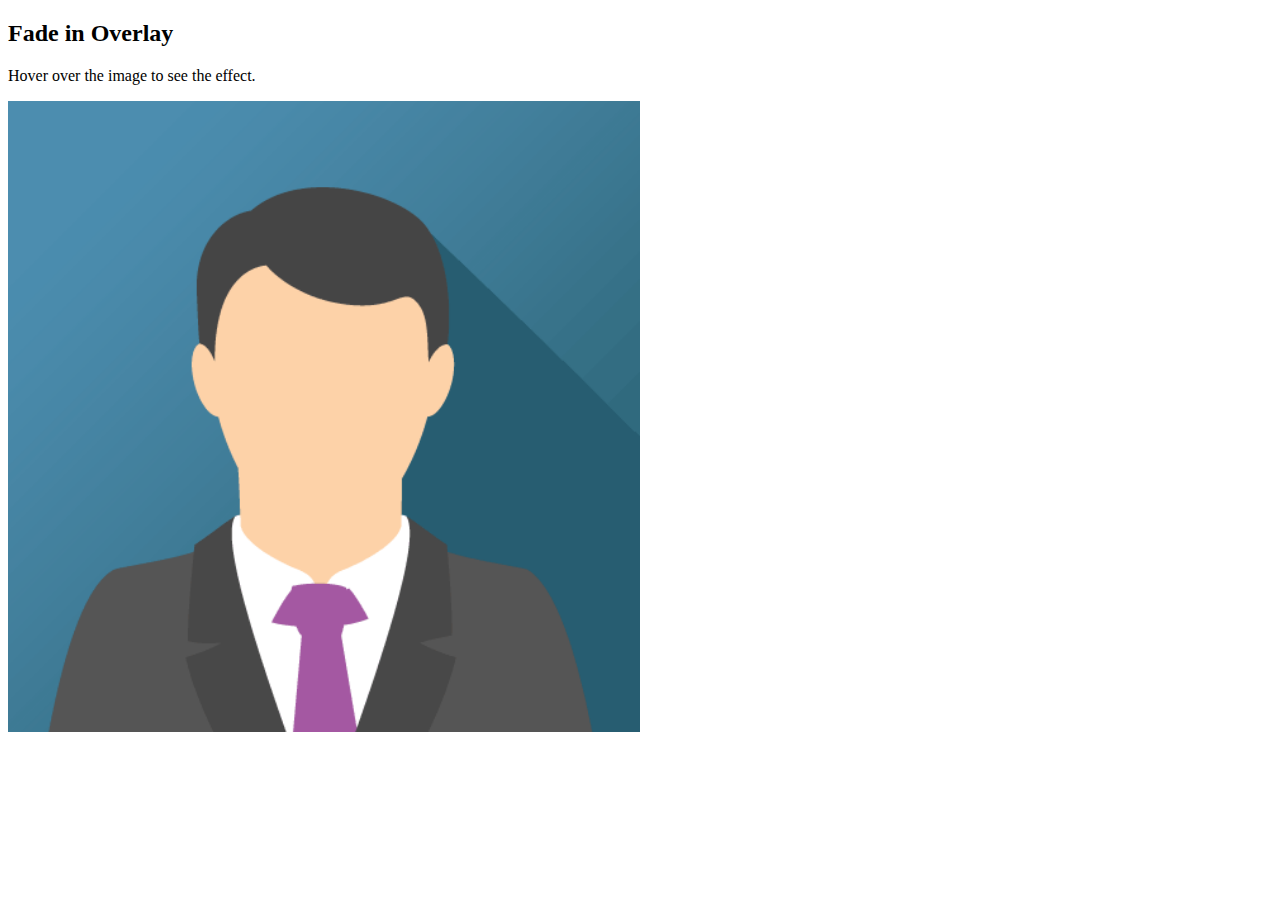
<file: Examen-LM-DAW/snippets/fadeInOverlay.html>
<!DOCTYPE html>
<html>
<head>
<meta name="viewport" content="width=device-width, initial-scale=1">
<style>
.container {
  position: relative;
  width: 50%;
}

.image {
  display: block;
  width: 100%;
  height: auto;
}

.overlay {
  position: absolute;
  top: 0;
  bottom: 0;
  left: 0;
  right: 0;
  height: 100%;
  width: 100%;
  opacity: 0;
  transition: .5s ease;
  background-color: #008CBA;
}

.container:hover .overlay {
  opacity: 1;
}

.text {
  color: white;
  font-size: 20px;
  position: absolute;
  top: 50%;
  left: 50%;
  -webkit-transform: translate(-50%, -50%);
  -ms-transform: translate(-50%, -50%);
  transform: translate(-50%, -50%);
  text-align: center;
}
</style>
</head>
<body>

<h2>Fade in Overlay</h2>
<p>Hover over the image to see the effect.</p>

<div class="container">
  <img src="imagenes/img_avatar.png" alt="Avatar" class="image">
  <div class="overlay">
    <div class="text">Hello World</div>
  </div>
</div>

</body>
</html>
</file>
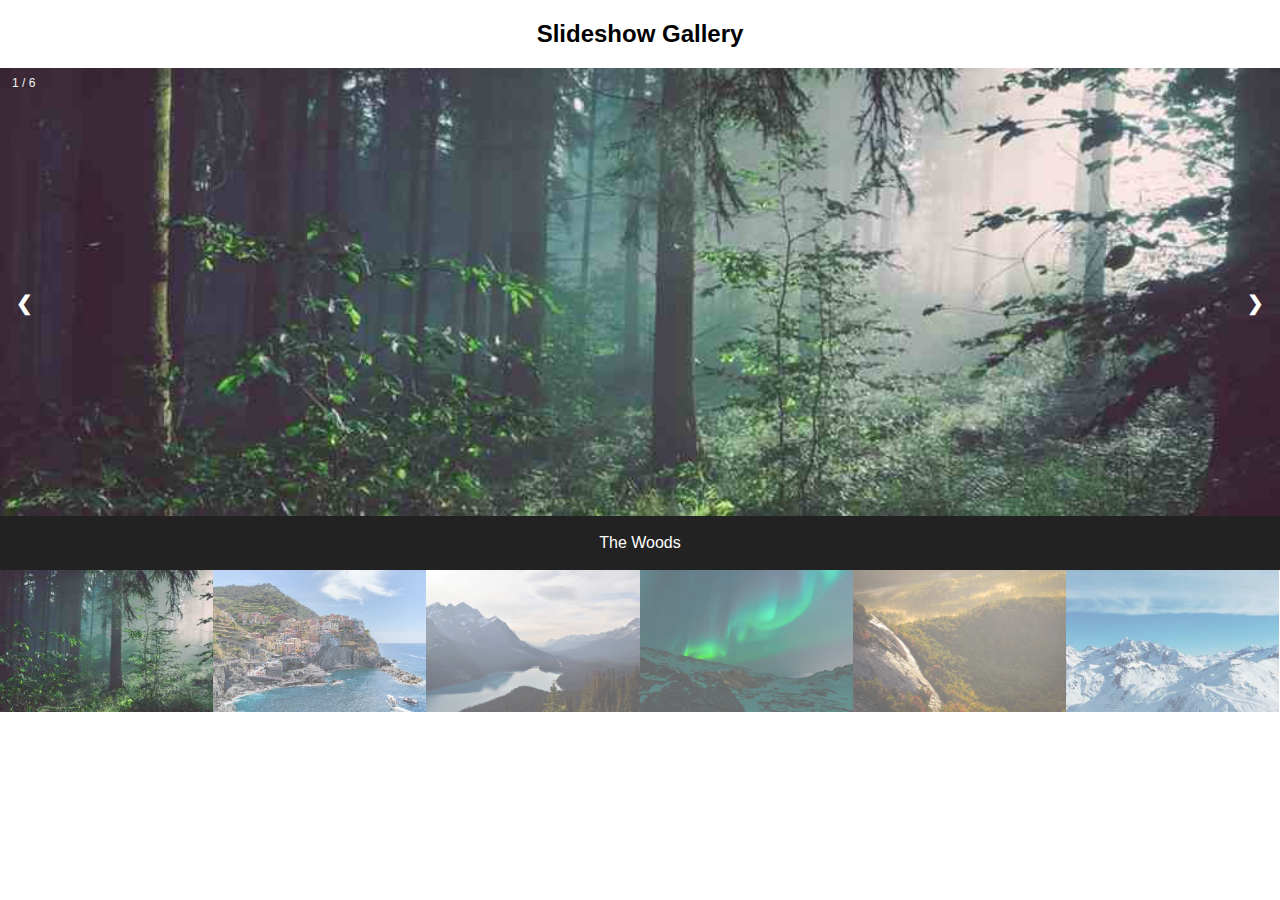
<file: Examen-LM-DAW/snippets/slideshow.html>
<!DOCTYPE html>
<html>
<meta name="viewport" content="width=device-width, initial-scale=1">
<style>
body {
  font-family: Arial;
  margin: 0;
}

* {
  box-sizing: border-box;
}

img {
  vertical-align: middle;
}

/* Position the image container (needed to position the left and right arrows) */
.container {
  position: relative;
}

/* Hide the images by default */
.mySlides {
  display: none;
}

/* Add a pointer when hovering over the thumbnail images */
.cursor {
  cursor: pointer;
}

/* Next & previous buttons */
.prev,
.next {
  cursor: pointer;
  position: absolute;
  top: 40%;
  width: auto;
  padding: 16px;
  margin-top: -50px;
  color: white;
  font-weight: bold;
  font-size: 20px;
  border-radius: 0 3px 3px 0;
  user-select: none;
  -webkit-user-select: none;
}

/* Position the "next button" to the right */
.next {
  right: 0;
  border-radius: 3px 0 0 3px;
}

/* On hover, add a black background color with a little bit see-through */
.prev:hover,
.next:hover {
  background-color: rgba(0, 0, 0, 0.8);
}

/* Number text (1/3 etc) */
.numbertext {
  color: #f2f2f2;
  font-size: 12px;
  padding: 8px 12px;
  position: absolute;
  top: 0;
}

/* Container for image text */
.caption-container {
  text-align: center;
  background-color: #222;
  padding: 2px 16px;
  color: white;
}

.row:after {
  content: "";
  display: table;
  clear: both;
}

/* Six columns side by side */
.column {
  float: left;
  width: 16.66%;
}

/* Add a transparency effect for thumnbail images */
.demo {
  opacity: 0.6;
}

.active,
.demo:hover {
  opacity: 1;
}
</style>
<body>

<h2 style="text-align:center">Slideshow Gallery</h2>

<div class="container">
  <div class="mySlides">
    <div class="numbertext">1 / 6</div>
    <img src="imagenes/img_woods_wide.jpg" style="width:100%">
  </div>

  <div class="mySlides">
    <div class="numbertext">2 / 6</div>
    <img src="imagenes/img_5terre_wide.jpg" style="width:100%">
  </div>

  <div class="mySlides">
    <div class="numbertext">3 / 6</div>
    <img src="imagenes/img_mountains_wide.jpg" style="width:100%">
  </div>
    
  <div class="mySlides">
    <div class="numbertext">4 / 6</div>
    <img src="imagenes/img_lights_wide.jpg" style="width:100%">
  </div>

  <div class="mySlides">
    <div class="numbertext">5 / 6</div>
    <img src="imagenes/img_nature_wide.jpg" style="width:100%">
  </div>
    
  <div class="mySlides">
    <div class="numbertext">6 / 6</div>
    <img src="imagenes/img_snow_wide.jpg" style="width:100%">
  </div>
    
  <a class="prev" onclick="plusSlides(-1)">❮</a>
  <a class="next" onclick="plusSlides(1)">❯</a>

  <div class="caption-container">
    <p id="caption"></p>
  </div>

  <div class="row">
    <div class="column">
      <img class="demo cursor" src="imagenes/img_woods.jpg" style="width:100%" onclick="currentSlide(1)" alt="The Woods">
    </div>
    <div class="column">
      <img class="demo cursor" src="imagenes/img_5terre.jpg" style="width:100%" onclick="currentSlide(2)" alt="Cinque Terre">
    </div>
    <div class="column">
      <img class="demo cursor" src="imagenes/img_mountains.jpg" style="width:100%" onclick="currentSlide(3)" alt="Mountains and fjords">
    </div>
    <div class="column">
      <img class="demo cursor" src="imagenes/img_lights.jpg" style="width:100%" onclick="currentSlide(4)" alt="Northern Lights">
    </div>
    <div class="column">
      <img class="demo cursor" src="imagenes/img_nature.jpg" style="width:100%" onclick="currentSlide(5)" alt="Nature and sunrise">
    </div>    
    <div class="column">
      <img class="demo cursor" src="imagenes/img_snow.jpg" style="width:100%" onclick="currentSlide(6)" alt="Snowy Mountains">
    </div>
  </div>
</div>

<script>
var slideIndex = 1;
showSlides(slideIndex);

function plusSlides(n) {
  showSlides(slideIndex += n);
}

function currentSlide(n) {
  showSlides(slideIndex = n);
}

function showSlides(n) {
  var i;
  var slides = document.getElementsByClassName("mySlides");
  var dots = document.getElementsByClassName("demo");
  var captionText = document.getElementById("caption");
  if (n > slides.length) {slideIndex = 1}
  if (n < 1) {slideIndex = slides.length}
  for (i = 0; i < slides.length; i++) {
      slides[i].style.display = "none";
  }
  for (i = 0; i < dots.length; i++) {
      dots[i].className = dots[i].className.replace(" active", "");
  }
  slides[slideIndex-1].style.display = "block";
  dots[slideIndex-1].className += " active";
  captionText.innerHTML = dots[slideIndex-1].alt;
}
</script>
    
</body>
</html>
</file>
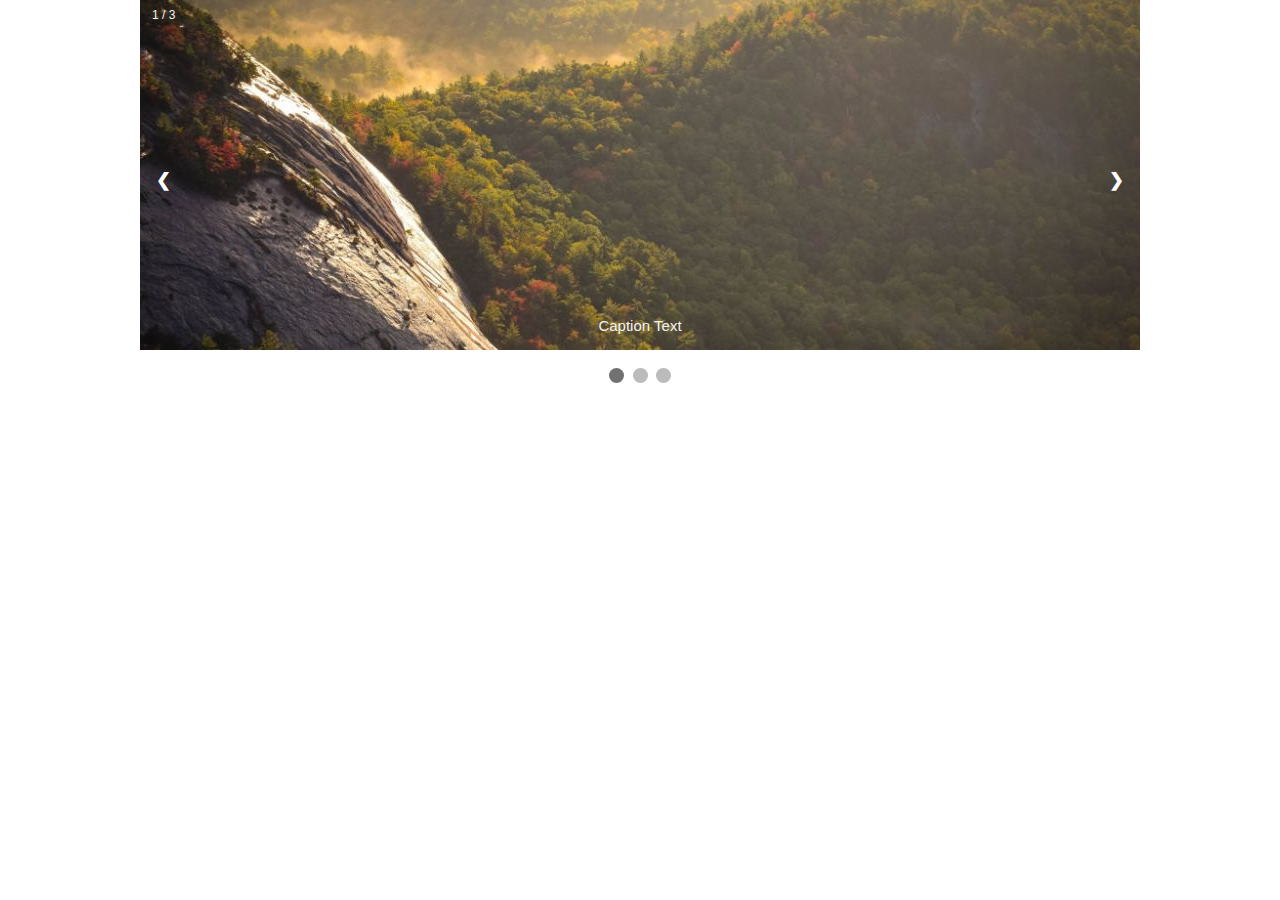
<file: Examen-LM-DAW/snippets/slideShow2.html>
<!DOCTYPE html>
<html>
<head>
<meta name="viewport" content="width=device-width, initial-scale=1">
<style>
* {box-sizing: border-box}
body {font-family: Verdana, sans-serif; margin:0}
.mySlides {display: none}
img {vertical-align: middle;}

/* Slideshow container */
.slideshow-container {
  max-width: 1000px;
  position: relative;
  margin: auto;
}

/* Next & previous buttons */
.prev, .next {
  cursor: pointer;
  position: absolute;
  top: 50%;
  width: auto;
  padding: 16px;
  margin-top: -22px;
  color: white;
  font-weight: bold;
  font-size: 18px;
  transition: 0.6s ease;
  border-radius: 0 3px 3px 0;
  user-select: none;
}

/* Position the "next button" to the right */
.next {
  right: 0;
  border-radius: 3px 0 0 3px;
}

/* On hover, add a black background color with a little bit see-through */
.prev:hover, .next:hover {
  background-color: rgba(0,0,0,0.8);
}

/* Caption text */
.text {
  color: #f2f2f2;
  font-size: 15px;
  padding: 8px 12px;
  position: absolute;
  bottom: 8px;
  width: 100%;
  text-align: center;
}

/* Number text (1/3 etc) */
.numbertext {
  color: #f2f2f2;
  font-size: 12px;
  padding: 8px 12px;
  position: absolute;
  top: 0;
}

/* The dots/bullets/indicators */
.dot {
  cursor: pointer;
  height: 15px;
  width: 15px;
  margin: 0 2px;
  background-color: #bbb;
  border-radius: 50%;
  display: inline-block;
  transition: background-color 0.6s ease;
}

.active, .dot:hover {
  background-color: #717171;
}

/* Fading animation */
.fade {
  -webkit-animation-name: fade;
  -webkit-animation-duration: 1.5s;
  animation-name: fade;
  animation-duration: 1.5s;
}

@-webkit-keyframes fade {
  from {opacity: .4} 
  to {opacity: 1}
}

@keyframes fade {
  from {opacity: .4} 
  to {opacity: 1}
}

/* On smaller screens, decrease text size */
@media only screen and (max-width: 300px) {
  .prev, .next,.text {font-size: 11px}
}
</style>
</head>
<body>

<div class="slideshow-container">

<div class="mySlides fade">
  <div class="numbertext">1 / 3</div>
  <img src="imagenes/img_nature_wide.jpg" style="width:100%">
  <div class="text">Caption Text</div>
</div>

<div class="mySlides fade">
  <div class="numbertext">2 / 3</div>
  <img src="imagenes/img_snow_wide.jpg" style="width:100%">
  <div class="text">Caption Two</div>
</div>

<div class="mySlides fade">
  <div class="numbertext">3 / 3</div>
  <img src="imagenes/img_mountains_wide.jpg" style="width:100%">
  <div class="text">Caption Three</div>
</div>

<a class="prev" onclick="plusSlides(-1)">&#10094;</a>
<a class="next" onclick="plusSlides(1)">&#10095;</a>

</div>
<br>

<div style="text-align:center">
  <span class="dot" onclick="currentSlide(1)"></span> 
  <span class="dot" onclick="currentSlide(2)"></span> 
  <span class="dot" onclick="currentSlide(3)"></span> 
</div>

<script>
var slideIndex = 1;
showSlides(slideIndex);

function plusSlides(n) {
  showSlides(slideIndex += n);
}

function currentSlide(n) {
  showSlides(slideIndex = n);
}

function showSlides(n) {
  var i;
  var slides = document.getElementsByClassName("mySlides");
  var dots = document.getElementsByClassName("dot");
  if (n > slides.length) {slideIndex = 1}    
  if (n < 1) {slideIndex = slides.length}
  for (i = 0; i < slides.length; i++) {
      slides[i].style.display = "none";  
  }
  for (i = 0; i < dots.length; i++) {
      dots[i].className = dots[i].className.replace(" active", "");
  }
  slides[slideIndex-1].style.display = "block";  
  dots[slideIndex-1].className += " active";
}
</script>

</body>
</html>
</file>
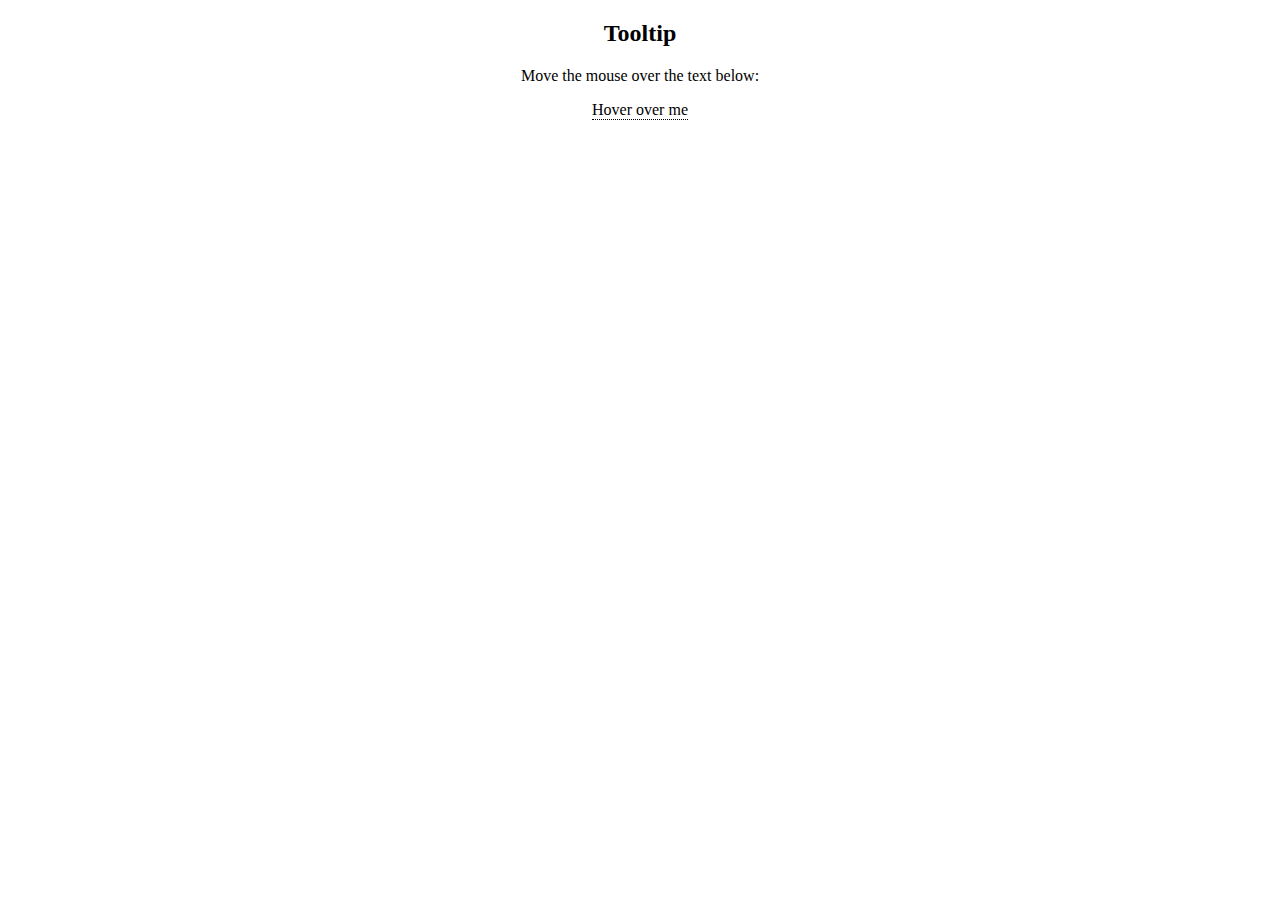
<file: Examen-LM-DAW/snippets/tooltip.html>
<!DOCTYPE html>
<html>
<style>
.tooltip {
  position: relative;
  display: inline-block;
  border-bottom: 1px dotted black;
}

.tooltip .tooltiptext {
  visibility: hidden;
  width: 120px;
  background-color: #555;
  color: #fff;
  text-align: center;
  border-radius: 6px;
  padding: 5px 0;
  position: absolute;
  z-index: 1;
  bottom: 125%;
  left: 50%;
  margin-left: -60px;
  opacity: 0;
  transition: opacity 0.3s;
}

.tooltip .tooltiptext::after {
  content: "";
  position: absolute;
  top: 100%;
  left: 50%;
  margin-left: -5px;
  border-width: 5px;
  border-style: solid;
  border-color: #555 transparent transparent transparent;
}

.tooltip:hover .tooltiptext {
  visibility: visible;
  opacity: 1;
}
</style>
<body style="text-align:center;">

<h2>Tooltip</h2>
<p>Move the mouse over the text below:</p>

<div class="tooltip">Hover over me
  <span class="tooltiptext">Tooltip text</span>
</div>

</body>
</html>
</file>
<file: Examen-LM-DAW/style.css>
/* Estilo Index Examen LM */
* {
  margin: 0px;
  box-sizing: border-box;
  font-family: examen;
}

body {
  background-color: #ffd7de;
}

.wrapper {
  width: 90%;
  margin: auto;
  background-color: #dbd6d6;
}

.wrapper .icono {
  font-size:40px;
  cursor:pointer;
  top: 0;
  margin-left: 8px;
  color: white;
  position: sticky;
  z-index: 1;
  height: 0px;
}

/* Importa una fuente */
@font-face {
  src: url("./fuentes/Electrolize.ttf");
  font-family: examen;
}

/* Estilo del header */
header {
  position: relative;
  background-image: url("./imagenes/header.jpg");
  background-position: right;
  height: 400px;
  background-size: cover;
}

header h1 {
  position: absolute;
  color: white;
  top: 38%;
  left: 5%;
  text-shadow: 1px 1px black;

}

header img {
  width: 100%;
  height: auto;
}



/* Estilo barra de Navegación */
.sidenav {
  height: 100%;
  width: 0;
  position: fixed;
  z-index: 1;
  top: 0;
  left: 0;
  background-color: #009cbe;
  overflow-x: hidden;
  transition: 0.5s;
  padding-top: 60px;
}

.sidenav a {
  padding: 8px 8px 8px 32px;
  text-decoration: none;
  font-size: 25px;
  color: white;
  display: block;
  transition: 0.3s;
}

.sidenav a:hover {
  color: #ffd7de;
}

.sidenav .closebtn {
  position: absolute;
  top: 0;
  right: 25px;
  font-size: 36px;
  margin-left: 50px;
}

@media screen and (max-height: 450px) {
  .sidenav {
    padding-top: 15px;
  }
  .sidenav a {
    font-size: 18px;
  }
}

/* Estilo del main */
main {
  padding: 40px;
}

main ul, main p {
  font-size: 22px;
  text-align: justify;
}

main h1 {
  color: #f68196;
  text-align: center;
  margin: 20px 0px 20px 0px;
}

main p {
  text-indent: 30px;
  margin: 15px 0px 15px 0px;
}

main img {
  display: inline-block;
  width: 20%;
  margin: 2.35%;
  height: auto;
  border-radius: 25px;
  box-shadow: 8px 8px 8px rgba(0, 0, 0, 0.746);
}

main img:hover {
  opacity: 0.5;
}

/* Estilo del Footer */
footer {
  background-color: #009cbe;
  color: white;
  text-align: center;
  padding: 40px;
}

/* Estilo Responsive */
@media screen and (max-width: 1480px) {
  main img {
    width: 44%;
    margin: 2.5%
  }
}

@media screen and (max-width: 600px){
  main img {
    width: 95%;
  } 

  .wrapper {
    width: 100%;
  }

  header {
    background-image: url("./imagenes/header2.png");
  }

  header h1 {
    top: 70%;
  }
}

@media screen and (max-width: 300px) {
  main {
    padding: 10px;
  }
}

/* Para pantallas muy estrechas */
@media screen and (max-width: 250px) {
  header h1 {
    font-size: 1.5em;
  }

  main h1 {
    font-size: 1.5em;
  }

  #mySidenav.sidenav {
    width: 100%;
  }

  .sidenav a {
    padding: 8px 8px 8px 20px;
    font-size: 5vw;
  }

  .sidenav .closebtn {
    right: 25%;
  }
}
</file>
<file: ExamenAlagaesia_2011/style/EstiloAlagaesia.css>
body {
  background-image: url("../imagenes/tile-sky2.jpg");
  font-family: Youthome;
  margin: 0;
  padding: 0;
}

@font-face {
  src: url("../fuente/Youthome.ttf");
  font-family: "Youthome";
}

.wrapper {
  width: 80%;
  margin: auto;
  color: white;
}
/* HEADER ----------------------------------------------------- */
header {
  background-image: url("../imagenes/header.jpg");
  background-size: cover;
  background-repeat: no-repeat;
  height: 300px;
  position: relative;
  /* background-position: right ; Para cortar la imagen por la izquierda y no por la derecha, center para ambos lados*/
}

.titulo-header {
  position: absolute;
  top: 150px;
  right: 100px;
  font-size: 1.5em;
}

/* NAV BAR ---------------------------------------------------- */
.topnav {
  background-color: rgba(51, 51, 51, 0.9);
  overflow: hidden;
  position: sticky;
  top: 0px;
}

.topnav a {
  float: left;
  display: block;
  color: #f2f2f2;
  text-align: center;
  justify-content: center;
  padding: 14px 16px;
  text-decoration: none;
  font-size: 17px;
  /* border-radius: 5px; */
}

.topnav a:hover {
  background-color: #ddd;
  color: black;
}

.topnav a.active {
  background-color: #854a76;
  color: white;
}

/* Hide the link that should open and close the topnav on small screens */
.topnav .icon {
  display: none;
}
/* MAIN -------------------------------------------------------- */

main {
  background-image: url("../imagenes/tile.jpg");
  padding: 5px 30px;
}

main h1 {
  color: #6993a8;
}
main p {
  text-indent: 2em;
}

.box-imagenes img {
  width: 20%;
  margin-left: 4%;
}
/* FOOTER ------------------------------------------------------ */

footer {
  background-color: #854a76;
  padding: 20px;
}

/* RESPONSIVE ---------------------------------------------------*/
@media only screen and (max-width: 1024px) {
  .box-imagenes img {
    width: 40%;
    margin-left: 5%;
    margin-bottom: 20px;
  }
}

@media only screen and (max-width: 500px) {
  .wrapper {
    width: 100%;
  }

  .box-imagenes img {
    width: 70%;
    display: block;
    margin: 20px auto;
  }
}

/* RESPONSIVE NAV BAR-------------------------------------------------- */
@media screen and (max-width: 800px) {
  .topnav a:not(:first-child) {
    display: none; /* Oculta las barras */
  }
  .topnav a.icon {
    float: right;
    display: block;
  }
}

@media screen and (max-width: 800px) {
  .topnav.responsive {
    position: sticky;
    top: 0;
  }
  .topnav.responsive .icon {
    position: absolute;
    right: 0;
    top: 0;
  }
  .topnav.responsive a {
    float: none;
    display: block;
    text-align: left;
  }
}
</file>
<file: Portfolio/estilo/EstiloIndex.css>
/* Estilo del Portfolio */
body {
  background-color: black;
  font-family: "Jomolhari", sans-serif;
  margin: 0;
}

/* HEADER */
#wrapper {
  width: 90%;
  margin: auto;
  background-color: white;
}

header {
  position: relative;
  background-image: url("../imagenes/HeaderCode.jpg");
  background-size: cover;
  background-position: center;
  height: 300px;
  display: flex;
  justify-content: center;
  align-items: center;
}

#title {
  position: absolute;
  background-color: rgba(255, 255, 255, 0.7);
  color: black;
  text-align: center;
  font-family: "Anton", sans-serif;
  font-size: 2em;
  padding: 30px;
  /* width: 500px; */
  width: 40%;
  border: 3px solid black;
}

/* MAIN */
main h2 {
  font-size: 3.5em;
  margin-bottom: 0px;
  text-align: center;
  font-family: "Jomolhari", serif;
}

.polaroid {
  float: left;
  width: 40%;
  background-color: white;
  box-shadow: 0 4px 8px 0 rgba(0, 0, 0, 0.2), 0 6px 20px 0 rgba(0, 0, 0, 0.19);
  margin: 5%;
  cursor: pointer;
  /* border: 4px solid white; */
}

.polaroid:hover {
  opacity: 0.5;
}

.polaroid img {
  width: 94%;
  margin: 3%;
}

.container {
  text-align: center;
  padding: 10px 20px;
}

/* Siempre que use float para apilar columnas, debo acabar poniendo un div e indicando que a partir de ahi se acaba el apilamiento */
.fin-float {
  clear: both;
}

/* FOOTER */
footer {
  background-color: rgb(233, 233, 233);
  padding: 20px;
  font-weight: bold; /* Pone en negrita */
  text-align: center;
}

footer .fa {
  font-size: 3em;
  margin-right: 10px;
}

/* RESPONSIVE */
@media only screen and (max-width: 500px) {
  #wrapper {
    width: 100%;
  }
  header {
    background-image: url("../imagenes/HeaderVertical.jpg");
    height: 100vh; /* Para que la imagen de fondo ocupe todo el alto del móvil*/
  }

  main h2 {
    font-size: 2em;
  }

  .polaroid {
    width: 90%;
  }
}

/* 
Otra forma de hacer el header es metiendo en el header dos imagenes como banner. Y cambiamos la visibilidad de ambas al llegar a determinado ancho para que se muestre una u otra. 
Hay que ponerlos para que se vea normal y en el media al reves para que cambie las fotos.

.para-pc {display: block;}
.para-movil {display: none;}
*/
</file>
<file: Portfolio/estilo/EstiloNav.css>
nav {
  font-family: sans-serif;
  font-size: 20px;
  position: sticky;
  top: 0;
  width: 100%;
  background: black;

}

nav ul {
  margin: 0;
  padding: 0;
  list-style-type: none;
  overflow: hidden; /* Corrige errores de float */
}

nav ul li {
  float: left;
}

nav ul a {
  display: block;
  color: white;
  text-decoration: none; 
  padding: 11px;
}

nav ul a:hover, a.active:hover {
  background-color: #ddd;
  color: black;
}

nav ul li a.active {
  background-color: rgb(114, 114, 114);
  padding: 11px;
}
/* Añadir listas a la barra de navegación es algo histórico ya que nos añade un paso más */

/* Que  */
</file>
<file: TrabajoBS/style.css>
html, body {
  height: 100%;
}
/* HEADER */
.bg-image {
  background-image: url("imagenes/avocado.jpg");
  height: 100vh;
  background-position: center;
  background-repeat: no-repeat;
  background-size: cover;
  position: relative;
}

.center-absolute {
  position: absolute;
  top: 50%;
  left: 50%;
  transform: translate(-50%, -50%);
  -ms-transform: translate(-50%, -50%);
}

#contraste {
  background-color: rgba(255, 255, 255, 0.5);
}

/* Para las distintas secciones */
.bg-gris {
  background-color: rgb(226, 226, 226);
}

.bg-dark {
  background-color: #202124 !important;
}

.color-white {
  color: white;
}

.p-6 {
  padding: 4rem 0.75rem;
}

/* RESPONSIVE */
@media only screen and (max-width: 500px) {
  .display-3 {
    font-size: 2.8rem;
  }

  .display-4 {
    font-size: 2.5rem;
  }
}
</file>
<file: JuegosJS/ConnectFour/style.css>
.tittle {
  text-align: center;
  margin: 50px 0px 50px 0px;
}

.grid {
  border: 1px solid;
  display: flex;
  flex-wrap: wrap;
  height: 328px;
  width: 378px;
  margin: auto;
}

.square {
  height: 50px;
  width: 50px;
  margin: 1px;
  border: 1px solid black;
  border-radius: 40px;
}

.player-one {
  background-color: red;
  border-radius: 40px;
}

.player-two {
  background-color: blue;
  border-radius: 40px;
}

.taken {
  border-color: white;
}

@media (max-width(600px)) {
  .grid {
    height: 150px;
    width: 175px;
  }
  
  .square {
    height: 25px;
    width: 25px;
  }
}
</file>
<file: JuegosJS/MemoryGame/style.css>
.grid {
  display: flex;
  flex-wrap: wrap;
  width: 400px;
  height: 300px;
}

.text-center {
  text-align: center;
}

.mx-auto {
  margin: auto;
}

.mt-5 {
  margin-top: 40px;
}
</file>
<file: JuegosJS/WhackAMole/style.css>
.square {
  width: 30%;
  height: 30%;
  border: solid black
}

.grid {
  display: flex;
  flex-flow: row wrap;
  justify-content: center;
  align-content: center;
  width: 618px;
  height: 610px;
}

.mole {
  background-image: url('carlourao.jpeg');
  background-size: cover;
}

.text-center {
  text-align: center;
}

.mx-auto {
  margin: auto;
}

.mt-5 {
  margin-top: 40px;
}

.p {
  padding: 10px;
}

.jumbotron {
  width: 75%;
  background-color: rgb(240, 240, 240);
}

@media  (max-width: 600px) {
  .grid {
    width: 309px;
    height: 305px;
  }
}

@media  (max-width: 330px) {
  .grid {
    display: flex;
    flex-flow: row wrap;
    justify-content: center;
    align-content: center;
    width: 200.85px;
    height: 198.25px;
  }
}
</file>
